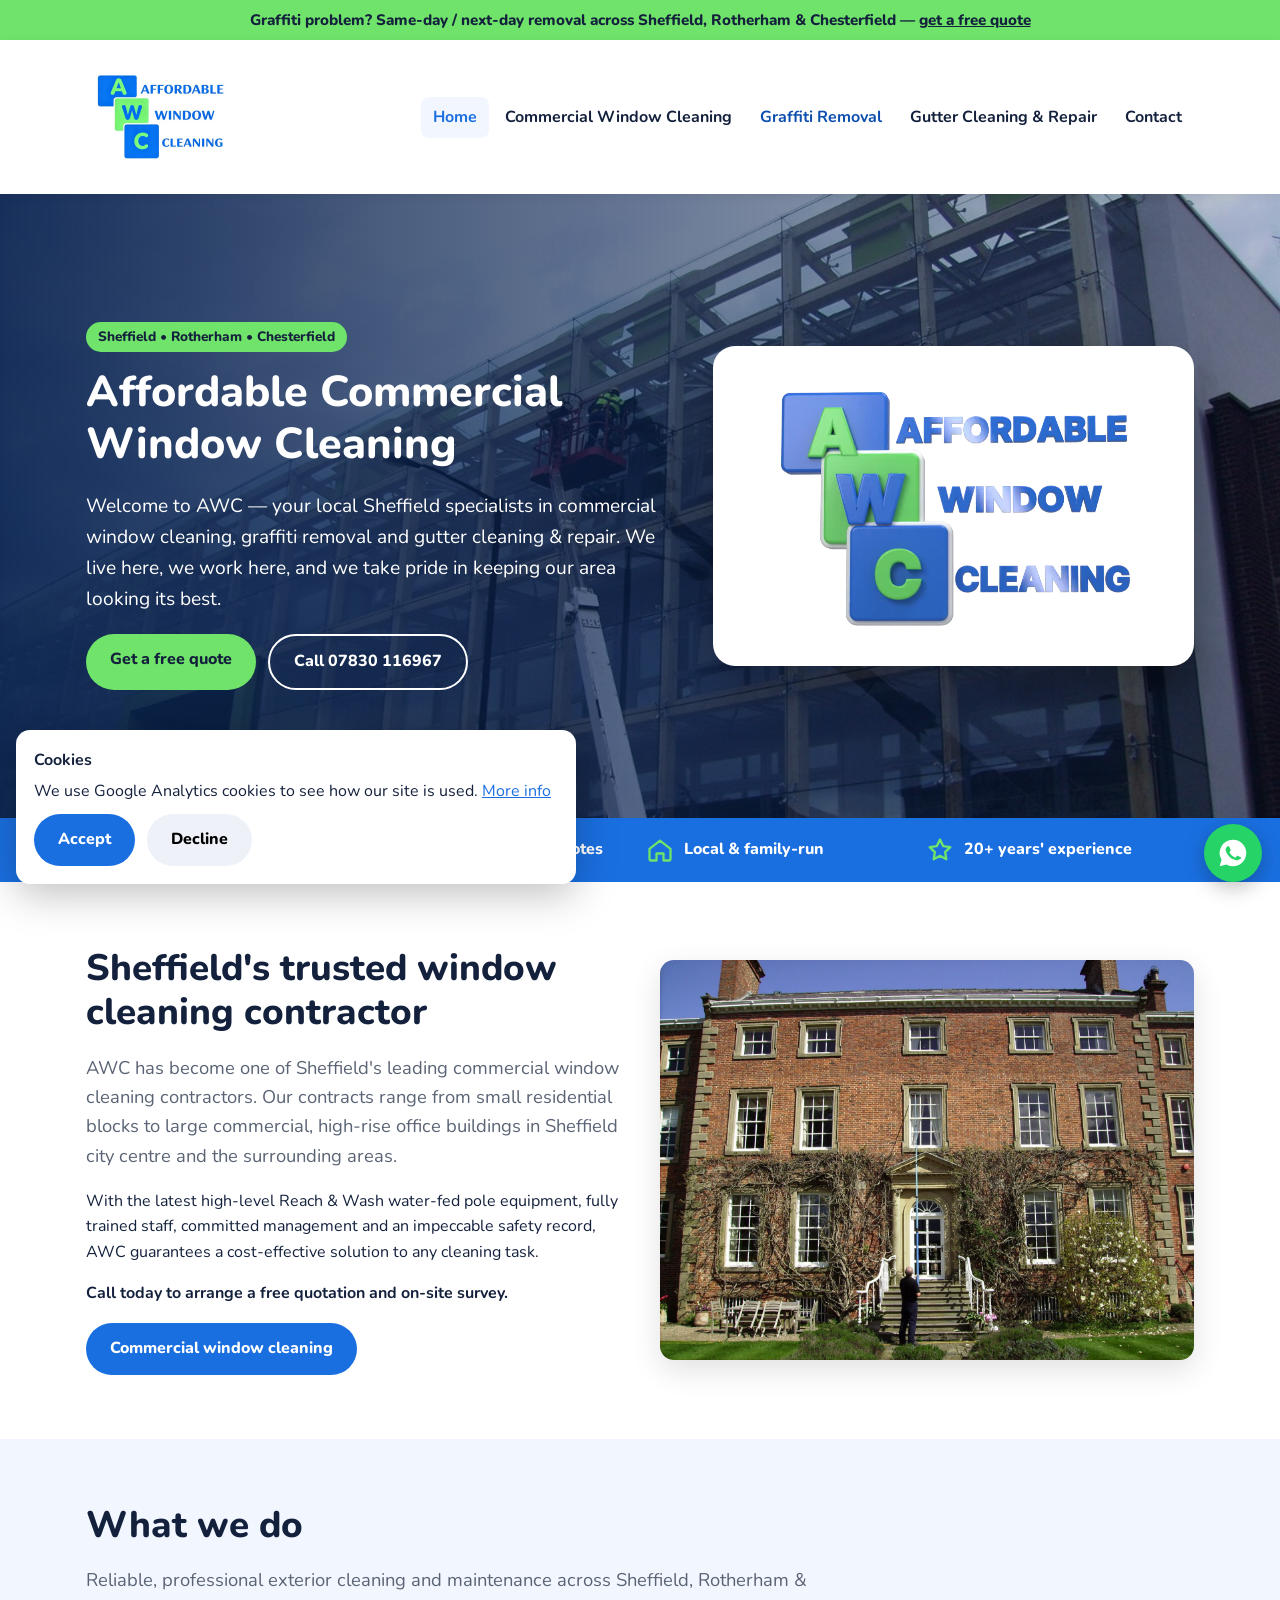
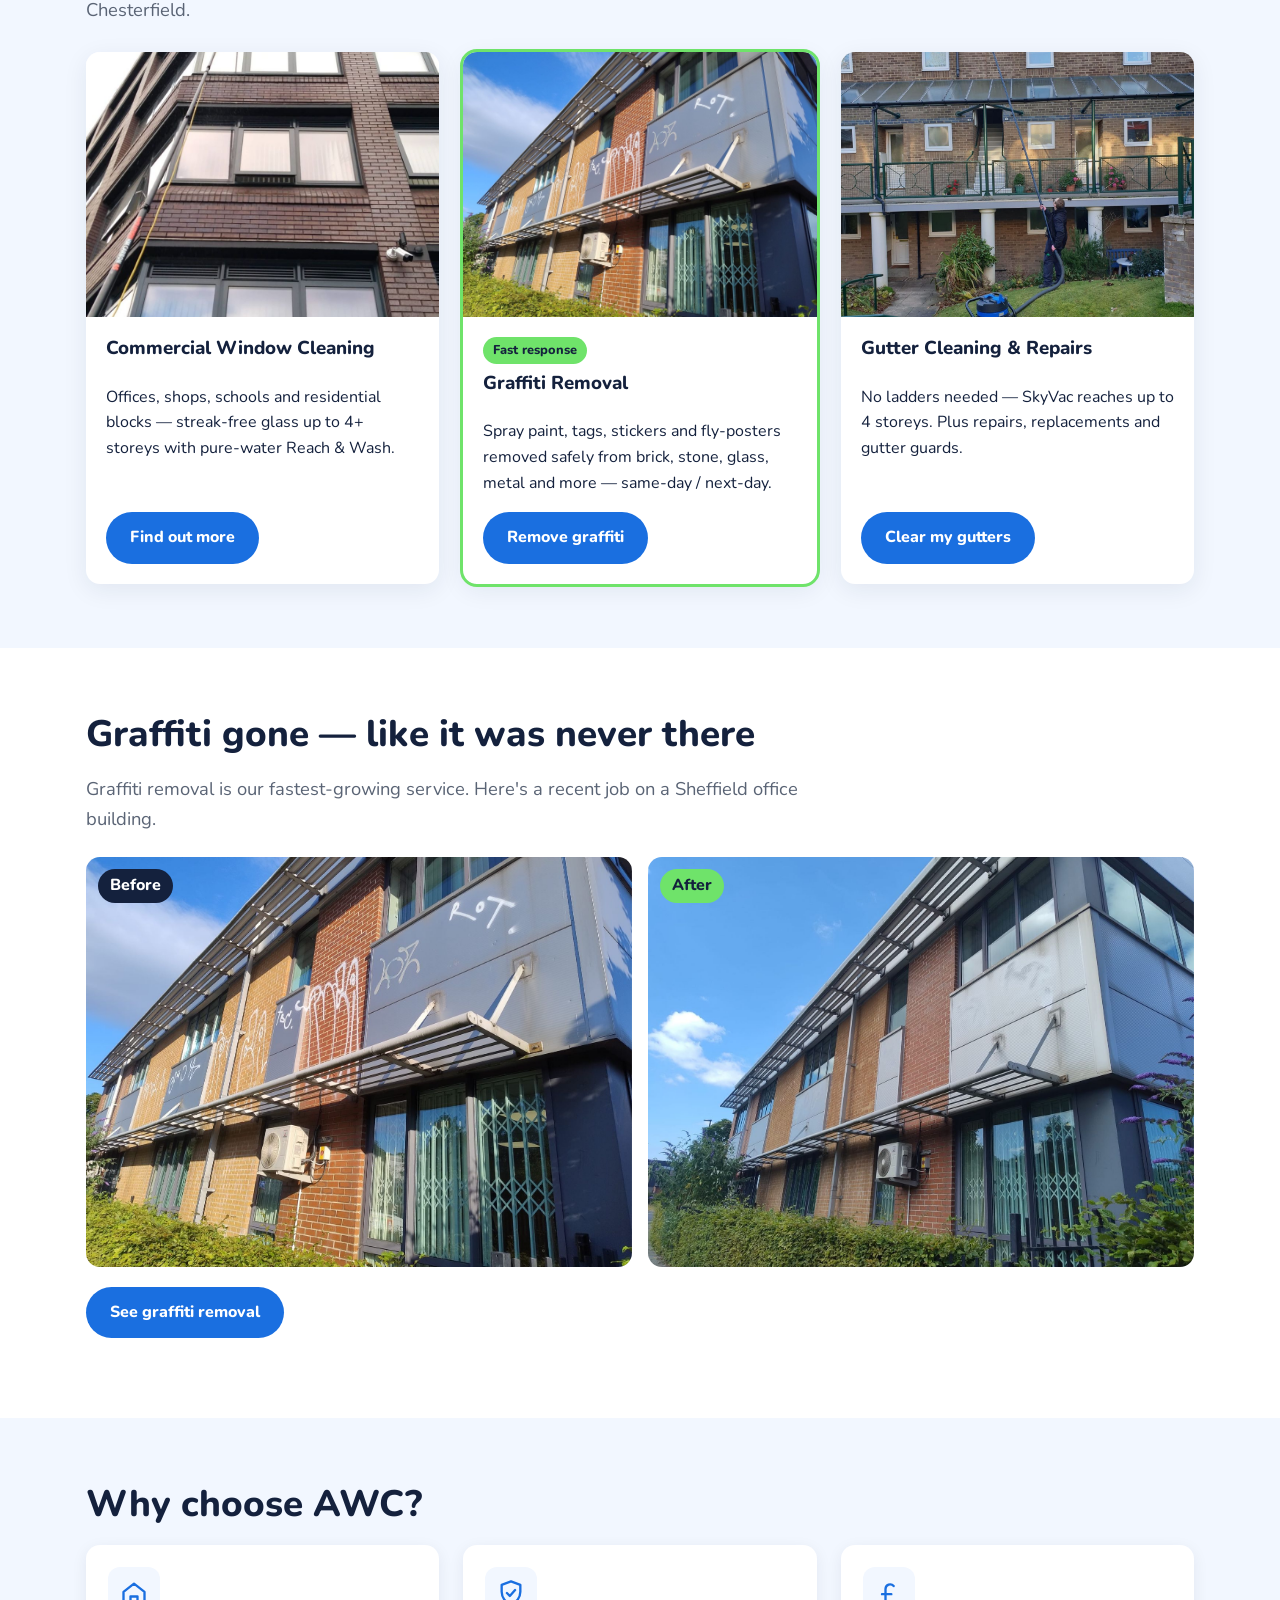
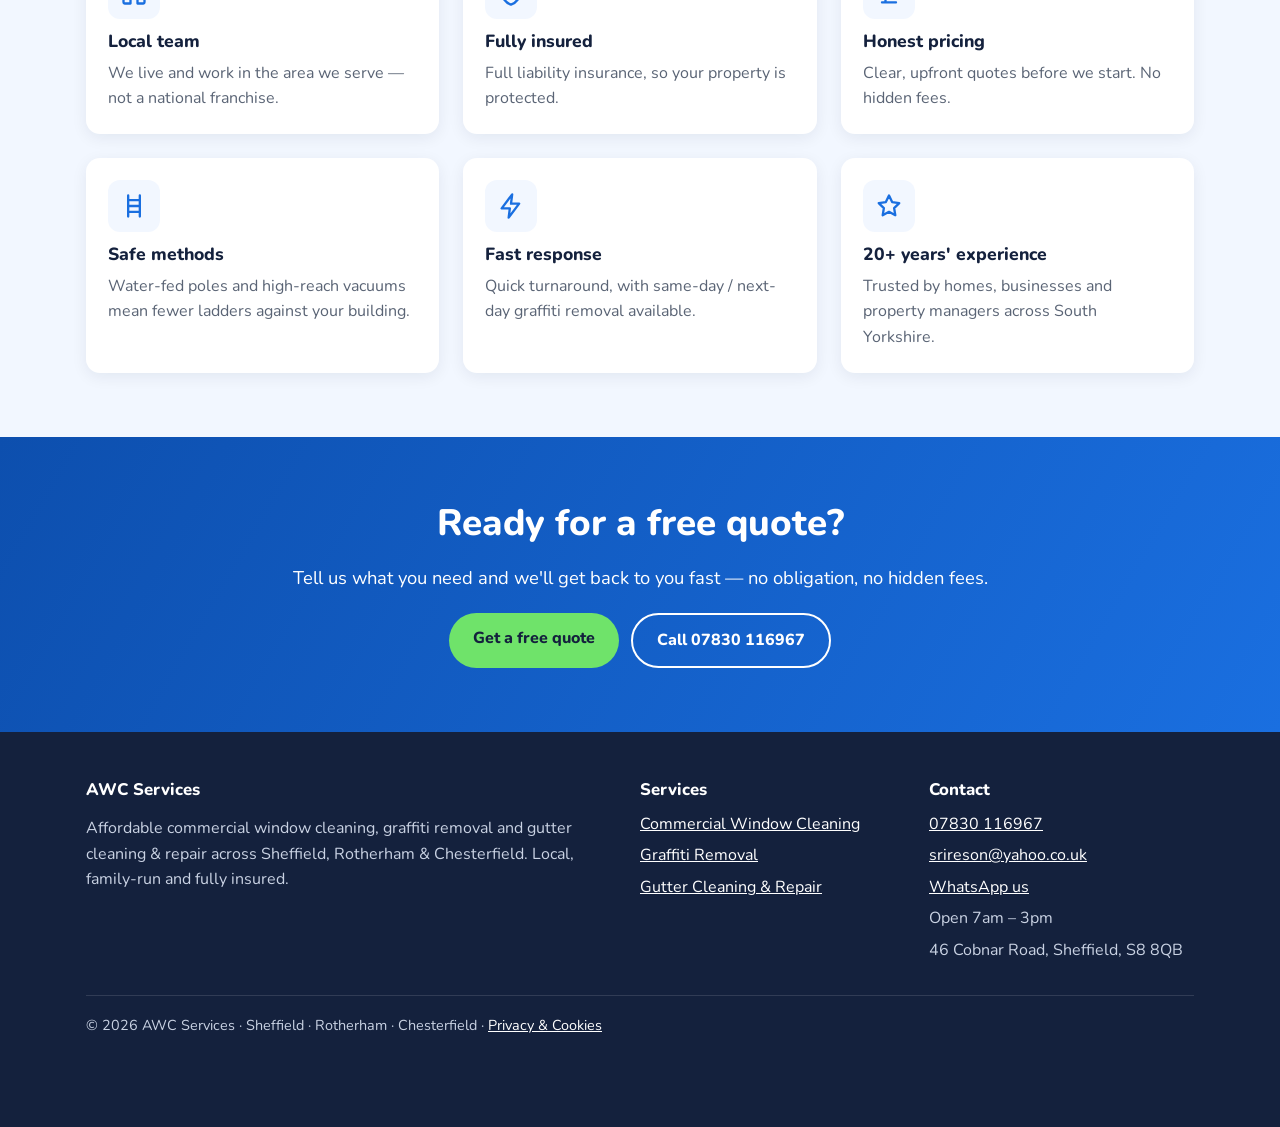
<file: index.html>
<!doctype html>
<html lang="en-GB">
<head>
<meta charset="utf-8">
<meta name="viewport" content="width=device-width,initial-scale=1">
<title>Affordable Window Cleaning Sheffield | AWC Services – Commercial, Graffiti & Gutters</title>
<meta name="description" content="AWC Services – affordable window cleaning in Sheffield, Rotherham & Chesterfield. Commercial window cleaning, graffiti removal and gutter cleaning & repair. Fully insured, free quotes.">
<link rel="canonical" href="https://www.a-w-c.co.uk/">
<meta property="og:title" content="Affordable Window Cleaning Sheffield | AWC Services – Commercial, Graffiti & Gutters"><meta property="og:description" content="AWC Services – affordable window cleaning in Sheffield, Rotherham & Chesterfield. Commercial window cleaning, graffiti removal and gutter cleaning & repair. Fully insured, free quotes."><meta property="og:image" content="https://www.a-w-c.co.uk/images/logo.jpg">
<link rel="icon" href="images/logo.jpg">
<link rel="preconnect" href="https://fonts.googleapis.com"><link rel="preconnect" href="https://fonts.gstatic.com" crossorigin>
<link href="https://fonts.googleapis.com/css2?family=Nunito:wght@400;700;800&display=swap" rel="stylesheet">
<link rel="stylesheet" href="css/style.css">
<script type="application/ld+json">{"@context":"https://schema.org","@type":"LocalBusiness","name":"AWC Services","alternateName":"Affordable Window Cleaning","image":"https://www.a-w-c.co.uk/images/logo.jpg","telephone":"+447830116967","url":"https://www.a-w-c.co.uk","areaServed":["Sheffield","Rotherham","Chesterfield"],"address":{"@type":"PostalAddress","streetAddress":"46 Cobnar Road","addressLocality":"Sheffield","postalCode":"S8 8QB","addressCountry":"GB"},"openingHours":"07:00-15:00"}</script>
<script defer src="js/parallax.js"></script>
<script defer src="js/logo3d.js"></script>
</head>
<body>
<div class="promo">Graffiti problem? Same-day / next-day removal across Sheffield, Rotherham &amp; Chesterfield — <a href="graffiti-removal.html">get a free quote</a></div>
<header><nav class="nav" aria-label="Main">
<a class="logo" href="index.html"><img src="images/logo.jpg" alt="AWC – Affordable Window Cleaning" width="150" height="150"></a>
<button class="burger" aria-label="Menu" aria-expanded="false" onclick="var m=document.getElementById('menu');m.classList.toggle('open');this.setAttribute('aria-expanded',m.classList.contains('open'))">&#9776;</button>
<ul class="menu" id="menu"><li><a href="index.html" class=active>Home</a></li><li><a href="commercial-window-cleaning.html">Commercial Window Cleaning</a></li><li><a href="graffiti-removal.html" class=hot>Graffiti Removal</a></li><li><a href="gutter-cleaning.html">Gutter Cleaning & Repair</a></li><li><a href="contact.html">Contact</a></li></ul>
</nav></header>
<main>
<section class="hero"><div class="hero-bg" data-parallax><img src="images/commercial-glass-cherrypicker.jpg" alt="" fetchpriority="high"></div><div class="wrap">
<div class="hero-grid"><div>
<span class="tag">Sheffield • Rotherham • Chesterfield</span>
<h1>Affordable Commercial<br>Window Cleaning</h1>
<p>Welcome to AWC — your local Sheffield specialists in commercial window cleaning, graffiti removal and gutter cleaning &amp; repair. We live here, we work here, and we take pride in keeping our area looking its best.</p>
<div class="ctas"><a class="btn btn-green" href="contact.html">Get a free quote</a><a class="btn btn-line" href="tel:+447830116967">Call 07830 116967</a></div>
</div>
<div class="logo3d" id="logo3d"><img src="media/awc-logo-3d.png" alt="AWC – Affordable Window Cleaning" width="1500" height="1000" fetchpriority="high"><video id="l3-intro" muted playsinline preload="auto" aria-hidden="true"><source src="media/awc-logo-intro.webm" type="video/webm"></video><video id="l3-loop" muted playsinline loop preload="auto" aria-hidden="true"><source src="media/awc-logo-loop.webm" type="video/webm"></video></div>
</div></div></section>
<div class="badges"><ul>
<li><svg viewBox="0 0 24 24" fill="none" stroke="currentColor" stroke-width="2" stroke-linecap="round" stroke-linejoin="round" aria-hidden="true"><path d="M12 2l8 3v6c0 5-3.5 9.5-8 11-4.5-1.5-8-6-8-11V5z"/><path d="M8.5 12l2.5 2.5 4.5-5"/></svg>Fully insured</li><li><svg viewBox="0 0 24 24" fill="none" stroke="currentColor" stroke-width="2" stroke-linecap="round" stroke-linejoin="round" aria-hidden="true"><path d="M4 4h16v12H8l-4 4z"/><path d="M8 9h8M8 12h5"/></svg>Free, no-obligation quotes</li><li><svg viewBox="0 0 24 24" fill="none" stroke="currentColor" stroke-width="2" stroke-linecap="round" stroke-linejoin="round" aria-hidden="true"><path d="M3 11l9-7 9 7v9a1 1 0 0 1-1 1h-5v-6H9v6H4a1 1 0 0 1-1-1z"/></svg>Local &amp; family-run</li><li><svg viewBox="0 0 24 24" fill="none" stroke="currentColor" stroke-width="2" stroke-linecap="round" stroke-linejoin="round" aria-hidden="true"><path d="M12 3l2.7 5.6 6.1.9-4.4 4.3 1 6.1L12 17l-5.4 2.9 1-6.1L3.2 9.5l6.1-.9z"/></svg>20+ years' experience</li>
</ul></div>
<section><div class="wrap split">
<div><h2>Sheffield's trusted window cleaning contractor</h2>
<p class="lead">AWC has become one of Sheffield's leading commercial window cleaning contractors. Our contracts range from small residential blocks to large commercial, high-rise office buildings in Sheffield city centre and the surrounding areas.</p>
<p>With the latest high-level Reach &amp; Wash water-fed pole equipment, fully trained staff, committed management and an impeccable safety record, AWC guarantees a cost-effective solution to any cleaning task.</p>
<p><strong>Call today to arrange a free quotation and on-site survey.</strong></p>
<a class="btn btn-blue" href="commercial-window-cleaning.html">Commercial window cleaning</a></div>
<img src="images/period-house-pole.jpg" alt="AWC cleaning windows of a period brick house with a water-fed pole" loading="lazy">
</div></section>
<section class="soft"><div class="wrap">
<h2>What we do</h2><p class="lead">Reliable, professional exterior cleaning and maintenance across Sheffield, Rotherham &amp; Chesterfield.</p>
<div class="grid g3" style="margin-top:28px">
<div class="card"><img src="images/office-block-pole.jpg" alt="Water-fed pole cleaning office block windows" loading="lazy"><div class="body"><h3>Commercial Window Cleaning</h3><p>Offices, shops, schools and residential blocks — streak-free glass up to 4+ storeys with pure-water Reach &amp; Wash.</p><a class="btn btn-blue" href="commercial-window-cleaning.html">Find out more</a></div></div>
<div class="card feature"><img src="images/graffiti-office-before.jpg" alt="Graffiti tags on an office building before removal" loading="lazy"><div class="body"><span class="ribbon">Fast response</span><h3>Graffiti Removal</h3><p>Spray paint, tags, stickers and fly-posters removed safely from brick, stone, glass, metal and more — same-day / next-day.</p><a class="btn btn-blue" href="graffiti-removal.html">Remove graffiti</a></div></div>
<div class="card"><img src="images/gutter-vac.jpg" alt="SkyVac high-reach gutter vacuum in use" loading="lazy"><div class="body"><h3>Gutter Cleaning &amp; Repairs</h3><p>No ladders needed — SkyVac reaches up to 4 storeys. Plus repairs, replacements and gutter guards.</p><a class="btn btn-blue" href="gutter-cleaning.html">Clear my gutters</a></div></div>
</div></div></section>
<section><div class="wrap">
<h2>Graffiti gone — like it was never there</h2><p class="lead">Graffiti removal is our fastest-growing service. Here's a recent job on a Sheffield office building.</p>
<div class="ba" style="margin-top:24px"><figure><div class="px" data-parallax data-speed="0.05"><img src="images/graffiti-office-before.jpg" alt="Office building covered in graffiti tags" loading="lazy"></div><figcaption>Before</figcaption></figure><figure><div class="px" data-parallax data-speed="0.05"><img src="images/graffiti-office-after.jpg" alt="Same office building after AWC graffiti removal" loading="lazy"></div><figcaption>After</figcaption></figure></div>
<p style="margin-top:20px"><a class="btn btn-blue" href="graffiti-removal.html">See graffiti removal</a></p>
</div></section>
<section class="soft"><div class="wrap"><h2>Why choose AWC?</h2>
<div class="grid g3"><div class="tile"><div class="icon"><svg viewBox="0 0 24 24" fill="none" stroke="currentColor" stroke-width="2" stroke-linecap="round" stroke-linejoin="round" aria-hidden="true"><path d="M3 11l9-7 9 7v9a1 1 0 0 1-1 1h-5v-6H9v6H4a1 1 0 0 1-1-1z"/></svg></div><h3>Local team</h3><p style="margin:0;color:var(--muted)">We live and work in the area we serve — not a national franchise.</p></div><div class="tile"><div class="icon"><svg viewBox="0 0 24 24" fill="none" stroke="currentColor" stroke-width="2" stroke-linecap="round" stroke-linejoin="round" aria-hidden="true"><path d="M12 2l8 3v6c0 5-3.5 9.5-8 11-4.5-1.5-8-6-8-11V5z"/><path d="M8.5 12l2.5 2.5 4.5-5"/></svg></div><h3>Fully insured</h3><p style="margin:0;color:var(--muted)">Full liability insurance, so your property is protected.</p></div><div class="tile"><div class="icon"><svg viewBox="0 0 24 24" fill="none" stroke="currentColor" stroke-width="2" stroke-linecap="round" stroke-linejoin="round" aria-hidden="true"><path d="M16 6a4 4 0 0 0-7 2.5V20M6 13h8M6 20h12"/></svg></div><h3>Honest pricing</h3><p style="margin:0;color:var(--muted)">Clear, upfront quotes before we start. No hidden fees.</p></div><div class="tile"><div class="icon"><svg viewBox="0 0 24 24" fill="none" stroke="currentColor" stroke-width="2" stroke-linecap="round" stroke-linejoin="round" aria-hidden="true"><path d="M7 3v18M17 3v18M7 7h10M7 12h10M7 17h10"/></svg></div><h3>Safe methods</h3><p style="margin:0;color:var(--muted)">Water-fed poles and high-reach vacuums mean fewer ladders against your building.</p></div><div class="tile"><div class="icon"><svg viewBox="0 0 24 24" fill="none" stroke="currentColor" stroke-width="2" stroke-linecap="round" stroke-linejoin="round" aria-hidden="true"><path d="M13 2L4 14h7l-1 8 9-12h-7z"/></svg></div><h3>Fast response</h3><p style="margin:0;color:var(--muted)">Quick turnaround, with same-day / next-day graffiti removal available.</p></div><div class="tile"><div class="icon"><svg viewBox="0 0 24 24" fill="none" stroke="currentColor" stroke-width="2" stroke-linecap="round" stroke-linejoin="round" aria-hidden="true"><path d="M12 3l2.7 5.6 6.1.9-4.4 4.3 1 6.1L12 17l-5.4 2.9 1-6.1L3.2 9.5l6.1-.9z"/></svg></div><h3>20+ years' experience</h3><p style="margin:0;color:var(--muted)">Trusted by homes, businesses and property managers across South Yorkshire.</p></div></div>
</div></section>
<section class="band"><div class="wrap"><h2>Ready for a free quote?</h2><p>Tell us what you need and we'll get back to you fast — no obligation, no hidden fees.</p><div class="ctas" style="justify-content:center"><a class="btn btn-green" href="contact.html">Get a free quote</a><a class="btn btn-line" href="tel:+447830116967">Call 07830 116967</a></div></div></section>
</main>
<footer><div class="wrap">
<div class="grid">
<div><h3>AWC Services</h3><p>Affordable commercial window cleaning, graffiti removal and gutter cleaning &amp; repair across Sheffield, Rotherham &amp; Chesterfield. Local, family-run and fully insured.</p></div>
<div><h3>Services</h3><ul><li><a href="commercial-window-cleaning.html">Commercial Window Cleaning</a></li><li><a href="graffiti-removal.html">Graffiti Removal</a></li><li><a href="gutter-cleaning.html">Gutter Cleaning & Repair</a></li></ul></div>
<div><h3>Contact</h3><ul><li><a href="tel:+447830116967">07830 116967</a></li><li><a class="em" data-u="srireson" data-d="yahoo.co.uk" href="contact.html">srireson [at] yahoo.co.uk</a></li><li><a href="https://wa.me/447830116967">WhatsApp us</a></li><li>Open 7am – 3pm</li><li>46 Cobnar Road, Sheffield, S8 8QB</li></ul></div>
</div>
<div class="copy">&copy; <span id="yr">2026</span> AWC Services · Sheffield · Rotherham · Chesterfield · <a href="privacy.html">Privacy &amp; Cookies</a></div>
</div></footer>
<a class="wa-float" href="https://wa.me/447830116967" aria-label="WhatsApp AWC"><svg viewBox="0 0 24 24" fill="currentColor" aria-hidden="true"><path d="M12 2a10 10 0 0 0-8.6 15.1L2 22l5-1.3A10 10 0 1 0 12 2zm5.4 14.2c-.2.6-1.3 1.2-1.8 1.2-.5.1-1 .2-3.3-.7-2.8-1.1-4.6-4-4.7-4.2-.1-.2-1.1-1.5-1.1-2.9s.7-2 1-2.3c.2-.3.5-.3.7-.3h.5c.2 0 .4 0 .6.5l.9 2.1c.1.2.1.4 0 .5l-.3.5-.4.5c-.1.1-.3.3-.1.6.2.3.8 1.3 1.7 2.1 1.2 1 2.1 1.3 2.4 1.5.3.1.5.1.6-.1l.9-1c.2-.3.4-.2.6-.1l2 1c.3.1.5.2.5.3.1.2.1.7-.1 1.3z"/></svg></a>
<div class="mobile-bar"><a href="tel:+447830116967">&#9742; Call</a><a href="https://wa.me/447830116967">WhatsApp</a></div>
<div class="cookie" id="cookie"><strong>Cookies</strong><p style="margin:.3em 0">We use Google Analytics cookies to see how our site is used. <a href="privacy.html">More info</a></p><div class="ctas"><button class="btn btn-blue" onclick="ck('y')">Accept</button><button class="btn" style="background:#eef2f8" onclick="ck('n')">Decline</button></div></div>
<script>
document.getElementById('yr').textContent=new Date().getFullYear();
document.querySelectorAll('a.em').forEach(function(a){var e=a.dataset.u+'@'+a.dataset.d;a.href='mailto:'+e;a.textContent=e;});
function ga(){var s=document.createElement('script');s.async=1;s.src='https://www.googletagmanager.com/gtag/js?id=G-XXXXXXXXXX';document.head.appendChild(s);window.dataLayer=window.dataLayer||[];window.gtag=function(){dataLayer.push(arguments)};gtag('js',new Date());gtag('config','G-XXXXXXXXXX');}
function ck(v){try{localStorage.setItem('awc-ck',v)}catch(e){}document.getElementById('cookie').style.display='none';if(v=='y')ga();}
(function(){var v=null;try{v=localStorage.getItem('awc-ck')}catch(e){}if(v=='y')ga();else if(!v)document.getElementById('cookie').style.display='block';})();
</script>
</body>
</html>
</file>
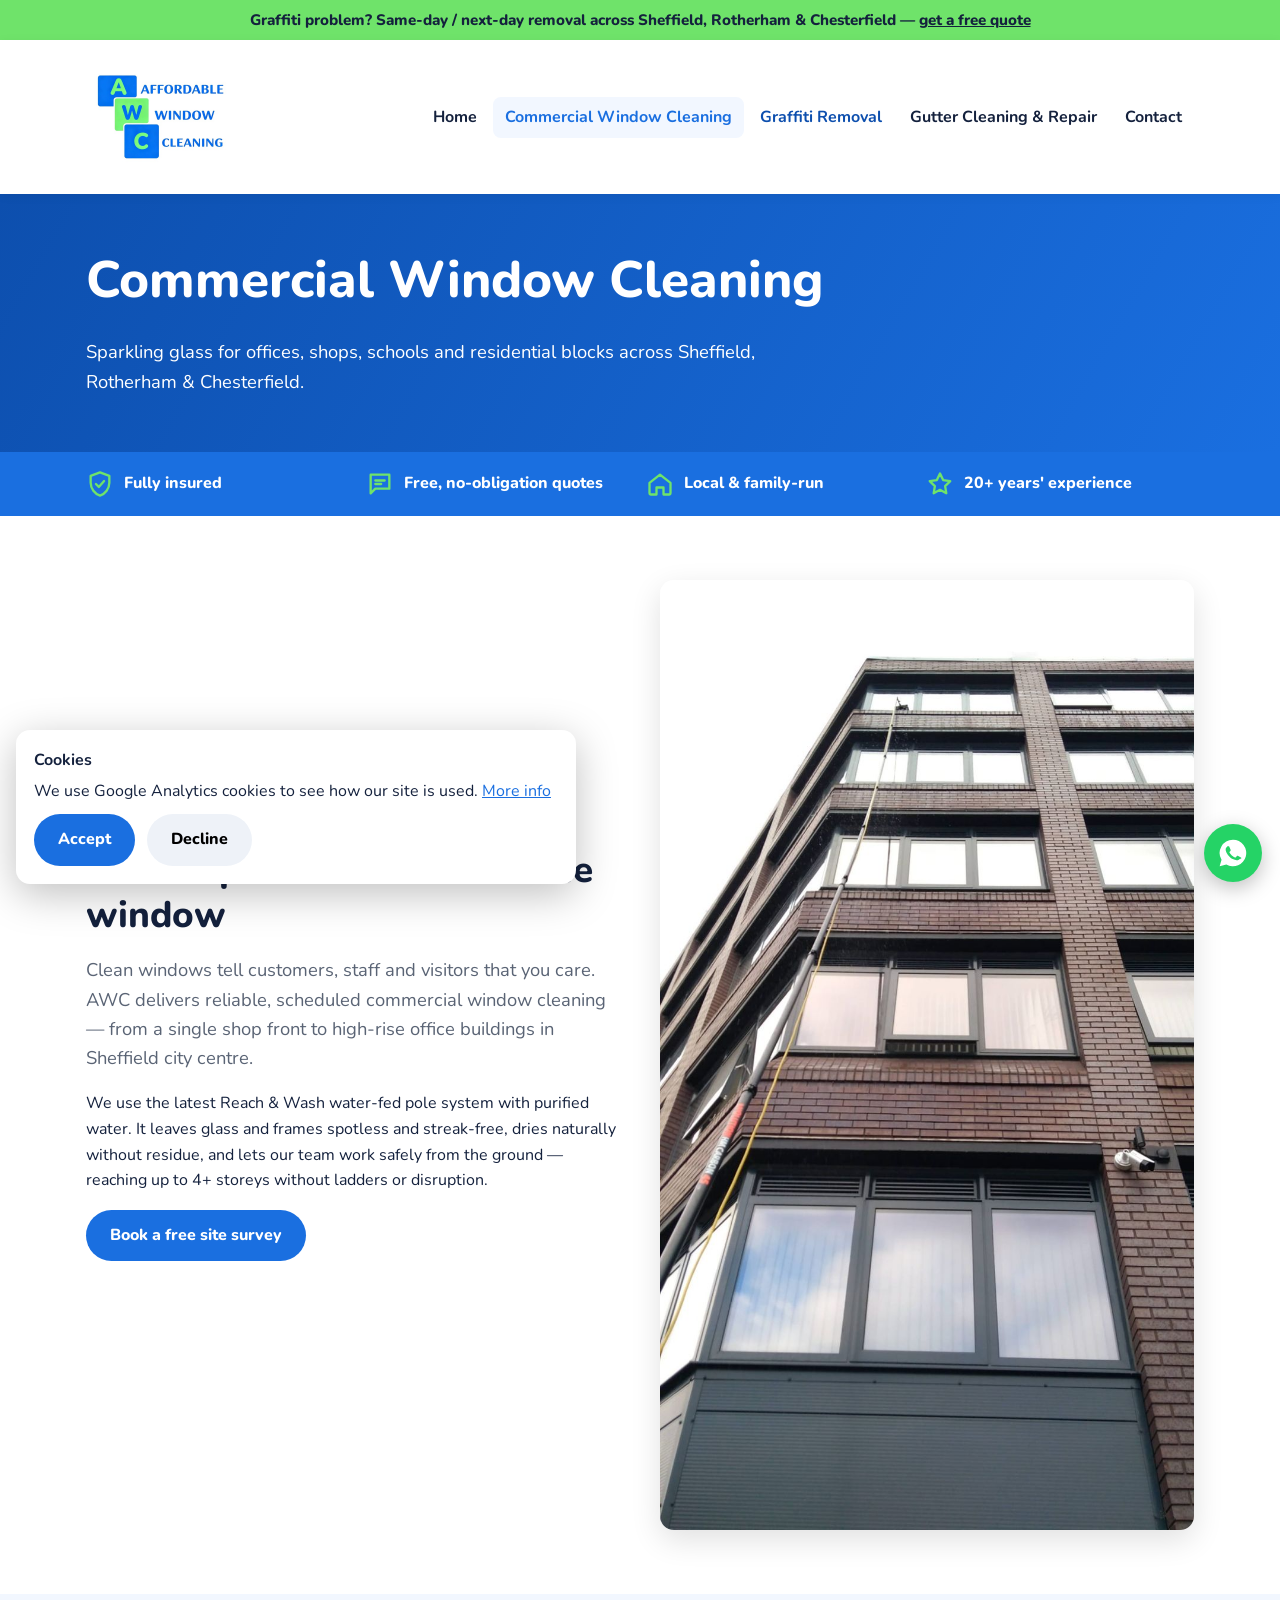
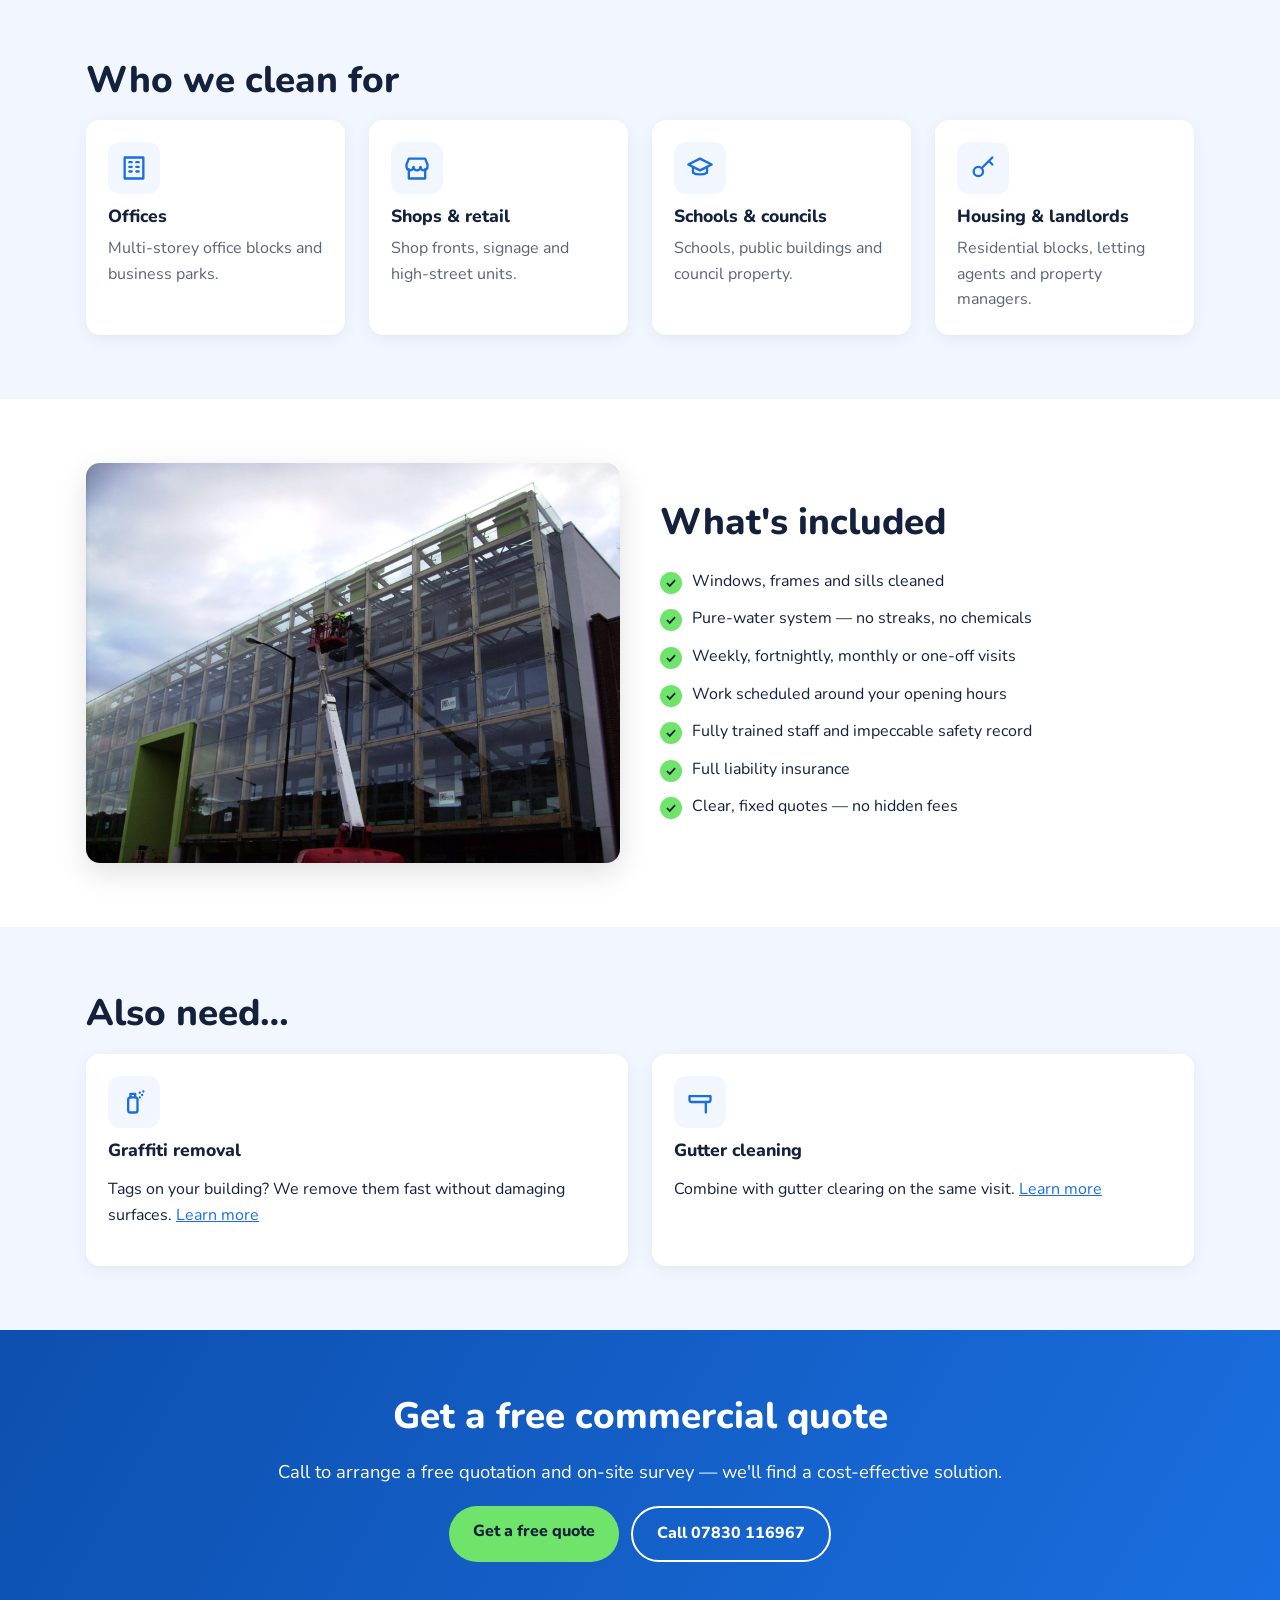
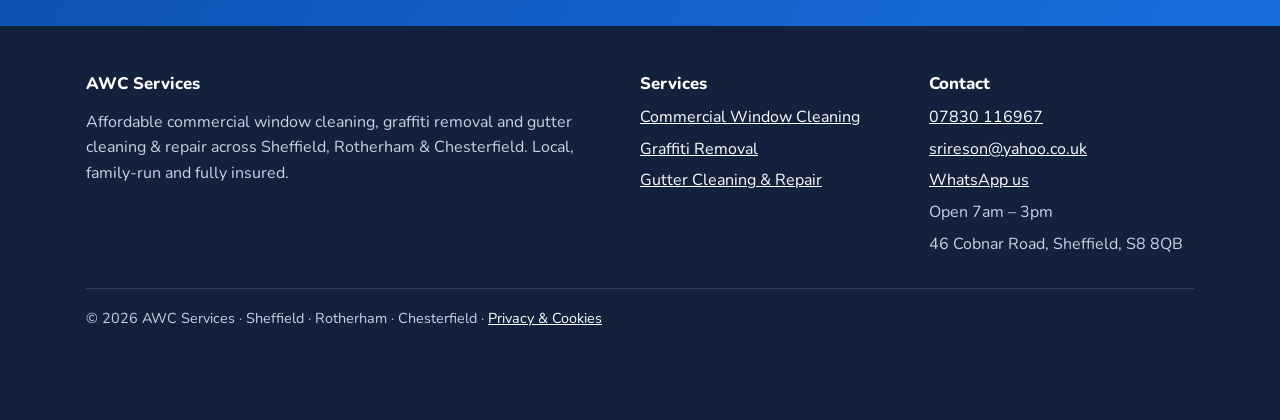
<file: commercial-window-cleaning.html>
<!doctype html>
<html lang="en-GB">
<head>
<meta charset="utf-8">
<meta name="viewport" content="width=device-width,initial-scale=1">
<title>Commercial Window Cleaning Sheffield, Rotherham & Chesterfield | AWC Services</title>
<meta name="description" content="Professional commercial window cleaning in Sheffield, Rotherham & Chesterfield. Offices, shops, schools and residential blocks. Water-fed pole Reach & Wash. Free quotes.">
<link rel="canonical" href="https://www.a-w-c.co.uk/commercial-window-cleaning.html">
<meta property="og:title" content="Commercial Window Cleaning Sheffield, Rotherham & Chesterfield | AWC Services"><meta property="og:description" content="Professional commercial window cleaning in Sheffield, Rotherham & Chesterfield. Offices, shops, schools and residential blocks. Water-fed pole Reach & Wash. Free quotes."><meta property="og:image" content="https://www.a-w-c.co.uk/images/logo.jpg">
<link rel="icon" href="images/logo.jpg">
<link rel="preconnect" href="https://fonts.googleapis.com"><link rel="preconnect" href="https://fonts.gstatic.com" crossorigin>
<link href="https://fonts.googleapis.com/css2?family=Nunito:wght@400;700;800&display=swap" rel="stylesheet">
<link rel="stylesheet" href="css/style.css">
<script type="application/ld+json">{"@context":"https://schema.org","@type":"LocalBusiness","name":"AWC Services","alternateName":"Affordable Window Cleaning","image":"https://www.a-w-c.co.uk/images/logo.jpg","telephone":"+447830116967","url":"https://www.a-w-c.co.uk","areaServed":["Sheffield","Rotherham","Chesterfield"],"address":{"@type":"PostalAddress","streetAddress":"46 Cobnar Road","addressLocality":"Sheffield","postalCode":"S8 8QB","addressCountry":"GB"},"openingHours":"07:00-15:00"}</script>
<script defer src="js/parallax.js"></script>

</head>
<body>
<div class="promo">Graffiti problem? Same-day / next-day removal across Sheffield, Rotherham &amp; Chesterfield — <a href="graffiti-removal.html">get a free quote</a></div>
<header><nav class="nav" aria-label="Main">
<a class="logo" href="index.html"><img src="images/logo.jpg" alt="AWC – Affordable Window Cleaning" width="150" height="150"></a>
<button class="burger" aria-label="Menu" aria-expanded="false" onclick="var m=document.getElementById('menu');m.classList.toggle('open');this.setAttribute('aria-expanded',m.classList.contains('open'))">&#9776;</button>
<ul class="menu" id="menu"><li><a href="index.html">Home</a></li><li><a href="commercial-window-cleaning.html" class=active>Commercial Window Cleaning</a></li><li><a href="graffiti-removal.html" class=hot>Graffiti Removal</a></li><li><a href="gutter-cleaning.html">Gutter Cleaning & Repair</a></li><li><a href="contact.html">Contact</a></li></ul>
</nav></header>
<main>
<div class="page-head"><div class="wrap"><h1>Commercial Window Cleaning</h1><p>Sparkling glass for offices, shops, schools and residential blocks across Sheffield, Rotherham &amp; Chesterfield.</p></div></div>
<div class="badges"><ul>
<li><svg viewBox="0 0 24 24" fill="none" stroke="currentColor" stroke-width="2" stroke-linecap="round" stroke-linejoin="round" aria-hidden="true"><path d="M12 2l8 3v6c0 5-3.5 9.5-8 11-4.5-1.5-8-6-8-11V5z"/><path d="M8.5 12l2.5 2.5 4.5-5"/></svg>Fully insured</li><li><svg viewBox="0 0 24 24" fill="none" stroke="currentColor" stroke-width="2" stroke-linecap="round" stroke-linejoin="round" aria-hidden="true"><path d="M4 4h16v12H8l-4 4z"/><path d="M8 9h8M8 12h5"/></svg>Free, no-obligation quotes</li><li><svg viewBox="0 0 24 24" fill="none" stroke="currentColor" stroke-width="2" stroke-linecap="round" stroke-linejoin="round" aria-hidden="true"><path d="M3 11l9-7 9 7v9a1 1 0 0 1-1 1h-5v-6H9v6H4a1 1 0 0 1-1-1z"/></svg>Local &amp; family-run</li><li><svg viewBox="0 0 24 24" fill="none" stroke="currentColor" stroke-width="2" stroke-linecap="round" stroke-linejoin="round" aria-hidden="true"><path d="M12 3l2.7 5.6 6.1.9-4.4 4.3 1 6.1L12 17l-5.4 2.9 1-6.1L3.2 9.5l6.1-.9z"/></svg>20+ years' experience</li>
</ul></div>
<section><div class="wrap split">
<div><h2>First impressions start at the window</h2>
<p class="lead">Clean windows tell customers, staff and visitors that you care. AWC delivers reliable, scheduled commercial window cleaning — from a single shop front to high-rise office buildings in Sheffield city centre.</p>
<p>We use the latest Reach &amp; Wash water-fed pole system with purified water. It leaves glass and frames spotless and streak-free, dries naturally without residue, and lets our team work safely from the ground — reaching up to 4+ storeys without ladders or disruption.</p>
<a class="btn btn-blue" href="contact.html">Book a free site survey</a></div>
<img src="images/office-block-pole.jpg" alt="Water-fed pole cleaning upper floor office windows" loading="lazy">
</div></section>
<section class="soft"><div class="wrap"><h2>Who we clean for</h2>
<div class="grid g4"><div class="tile"><div class="icon"><svg viewBox="0 0 24 24" fill="none" stroke="currentColor" stroke-width="2" stroke-linecap="round" stroke-linejoin="round" aria-hidden="true"><rect x="4" y="3" width="16" height="18"/><path d="M8 7h2M14 7h2M8 11h2M14 11h2M8 15h2M14 15h2"/></svg></div><h3>Offices</h3><p style="margin:0;color:var(--muted)">Multi-storey office blocks and business parks.</p></div><div class="tile"><div class="icon"><svg viewBox="0 0 24 24" fill="none" stroke="currentColor" stroke-width="2" stroke-linecap="round" stroke-linejoin="round" aria-hidden="true"><path d="M3 9l2-5h14l2 5v2a3 3 0 0 1-6 0 3 3 0 0 1-6 0 3 3 0 0 1-6 0zM5 13v8h14v-8"/></svg></div><h3>Shops &amp; retail</h3><p style="margin:0;color:var(--muted)">Shop fronts, signage and high-street units.</p></div><div class="tile"><div class="icon"><svg viewBox="0 0 24 24" fill="none" stroke="currentColor" stroke-width="2" stroke-linecap="round" stroke-linejoin="round" aria-hidden="true"><path d="M2 9l10-5 10 5-10 5z"/><path d="M6 11v5c3 2 9 2 12 0v-5"/></svg></div><h3>Schools &amp; councils</h3><p style="margin:0;color:var(--muted)">Schools, public buildings and council property.</p></div><div class="tile"><div class="icon"><svg viewBox="0 0 24 24" fill="none" stroke="currentColor" stroke-width="2" stroke-linecap="round" stroke-linejoin="round" aria-hidden="true"><circle cx="8" cy="15" r="4"/><path d="M11 12l9-9M17 6l3 3"/></svg></div><h3>Housing &amp; landlords</h3><p style="margin:0;color:var(--muted)">Residential blocks, letting agents and property managers.</p></div></div>
</div></section>
<section><div class="wrap split">
<img src="images/commercial-glass-cherrypicker.jpg" alt="AWC cleaning a large glass building facade" loading="lazy">
<div><h2>What's included</h2>
<ul class="ticks"><li>Windows, frames and sills cleaned</li><li>Pure-water system — no streaks, no chemicals</li><li>Weekly, fortnightly, monthly or one-off visits</li><li>Work scheduled around your opening hours</li><li>Fully trained staff and impeccable safety record</li><li>Full liability insurance</li><li>Clear, fixed quotes — no hidden fees</li></ul>

</div></div></section>
<section class="soft"><div class="wrap"><h2>Also need&hellip;</h2>
<div class="grid g2"><div class="tile"><div class="icon"><svg viewBox="0 0 24 24" fill="none" stroke="currentColor" stroke-width="2" stroke-linecap="round" stroke-linejoin="round" aria-hidden="true"><rect x="7" y="8" width="8" height="13" rx="2"/><path d="M9 8V5h4v3M17 4h.01M19 6h.01M17 8h.01M20 3h.01"/></svg></div><h3>Graffiti removal</h3><p>Tags on your building? We remove them fast without damaging surfaces. <a href="graffiti-removal.html">Learn more</a></p></div>
<div class="tile"><div class="icon"><svg viewBox="0 0 24 24" fill="none" stroke="currentColor" stroke-width="2" stroke-linecap="round" stroke-linejoin="round" aria-hidden="true"><path d="M3 7h18v3a2 2 0 0 1-2 2H5a2 2 0 0 1-2-2z"/><path d="M17 12v9"/></svg></div><h3>Gutter cleaning</h3><p>Combine with gutter clearing on the same visit. <a href="gutter-cleaning.html">Learn more</a></p></div></div>
</div></section>
<section class="band"><div class="wrap"><h2>Get a free commercial quote</h2><p>Call to arrange a free quotation and on-site survey — we'll find a cost-effective solution.</p><div class="ctas" style="justify-content:center"><a class="btn btn-green" href="contact.html">Get a free quote</a><a class="btn btn-line" href="tel:+447830116967">Call 07830 116967</a></div></div></section>
</main>
<footer><div class="wrap">
<div class="grid">
<div><h3>AWC Services</h3><p>Affordable commercial window cleaning, graffiti removal and gutter cleaning &amp; repair across Sheffield, Rotherham &amp; Chesterfield. Local, family-run and fully insured.</p></div>
<div><h3>Services</h3><ul><li><a href="commercial-window-cleaning.html">Commercial Window Cleaning</a></li><li><a href="graffiti-removal.html">Graffiti Removal</a></li><li><a href="gutter-cleaning.html">Gutter Cleaning & Repair</a></li></ul></div>
<div><h3>Contact</h3><ul><li><a href="tel:+447830116967">07830 116967</a></li><li><a class="em" data-u="srireson" data-d="yahoo.co.uk" href="contact.html">srireson [at] yahoo.co.uk</a></li><li><a href="https://wa.me/447830116967">WhatsApp us</a></li><li>Open 7am – 3pm</li><li>46 Cobnar Road, Sheffield, S8 8QB</li></ul></div>
</div>
<div class="copy">&copy; <span id="yr">2026</span> AWC Services · Sheffield · Rotherham · Chesterfield · <a href="privacy.html">Privacy &amp; Cookies</a></div>
</div></footer>
<a class="wa-float" href="https://wa.me/447830116967" aria-label="WhatsApp AWC"><svg viewBox="0 0 24 24" fill="currentColor" aria-hidden="true"><path d="M12 2a10 10 0 0 0-8.6 15.1L2 22l5-1.3A10 10 0 1 0 12 2zm5.4 14.2c-.2.6-1.3 1.2-1.8 1.2-.5.1-1 .2-3.3-.7-2.8-1.1-4.6-4-4.7-4.2-.1-.2-1.1-1.5-1.1-2.9s.7-2 1-2.3c.2-.3.5-.3.7-.3h.5c.2 0 .4 0 .6.5l.9 2.1c.1.2.1.4 0 .5l-.3.5-.4.5c-.1.1-.3.3-.1.6.2.3.8 1.3 1.7 2.1 1.2 1 2.1 1.3 2.4 1.5.3.1.5.1.6-.1l.9-1c.2-.3.4-.2.6-.1l2 1c.3.1.5.2.5.3.1.2.1.7-.1 1.3z"/></svg></a>
<div class="mobile-bar"><a href="tel:+447830116967">&#9742; Call</a><a href="https://wa.me/447830116967">WhatsApp</a></div>
<div class="cookie" id="cookie"><strong>Cookies</strong><p style="margin:.3em 0">We use Google Analytics cookies to see how our site is used. <a href="privacy.html">More info</a></p><div class="ctas"><button class="btn btn-blue" onclick="ck('y')">Accept</button><button class="btn" style="background:#eef2f8" onclick="ck('n')">Decline</button></div></div>
<script>
document.getElementById('yr').textContent=new Date().getFullYear();
document.querySelectorAll('a.em').forEach(function(a){var e=a.dataset.u+'@'+a.dataset.d;a.href='mailto:'+e;a.textContent=e;});
function ga(){var s=document.createElement('script');s.async=1;s.src='https://www.googletagmanager.com/gtag/js?id=G-XXXXXXXXXX';document.head.appendChild(s);window.dataLayer=window.dataLayer||[];window.gtag=function(){dataLayer.push(arguments)};gtag('js',new Date());gtag('config','G-XXXXXXXXXX');}
function ck(v){try{localStorage.setItem('awc-ck',v)}catch(e){}document.getElementById('cookie').style.display='none';if(v=='y')ga();}
(function(){var v=null;try{v=localStorage.getItem('awc-ck')}catch(e){}if(v=='y')ga();else if(!v)document.getElementById('cookie').style.display='block';})();
</script>
</body>
</html>
</file>
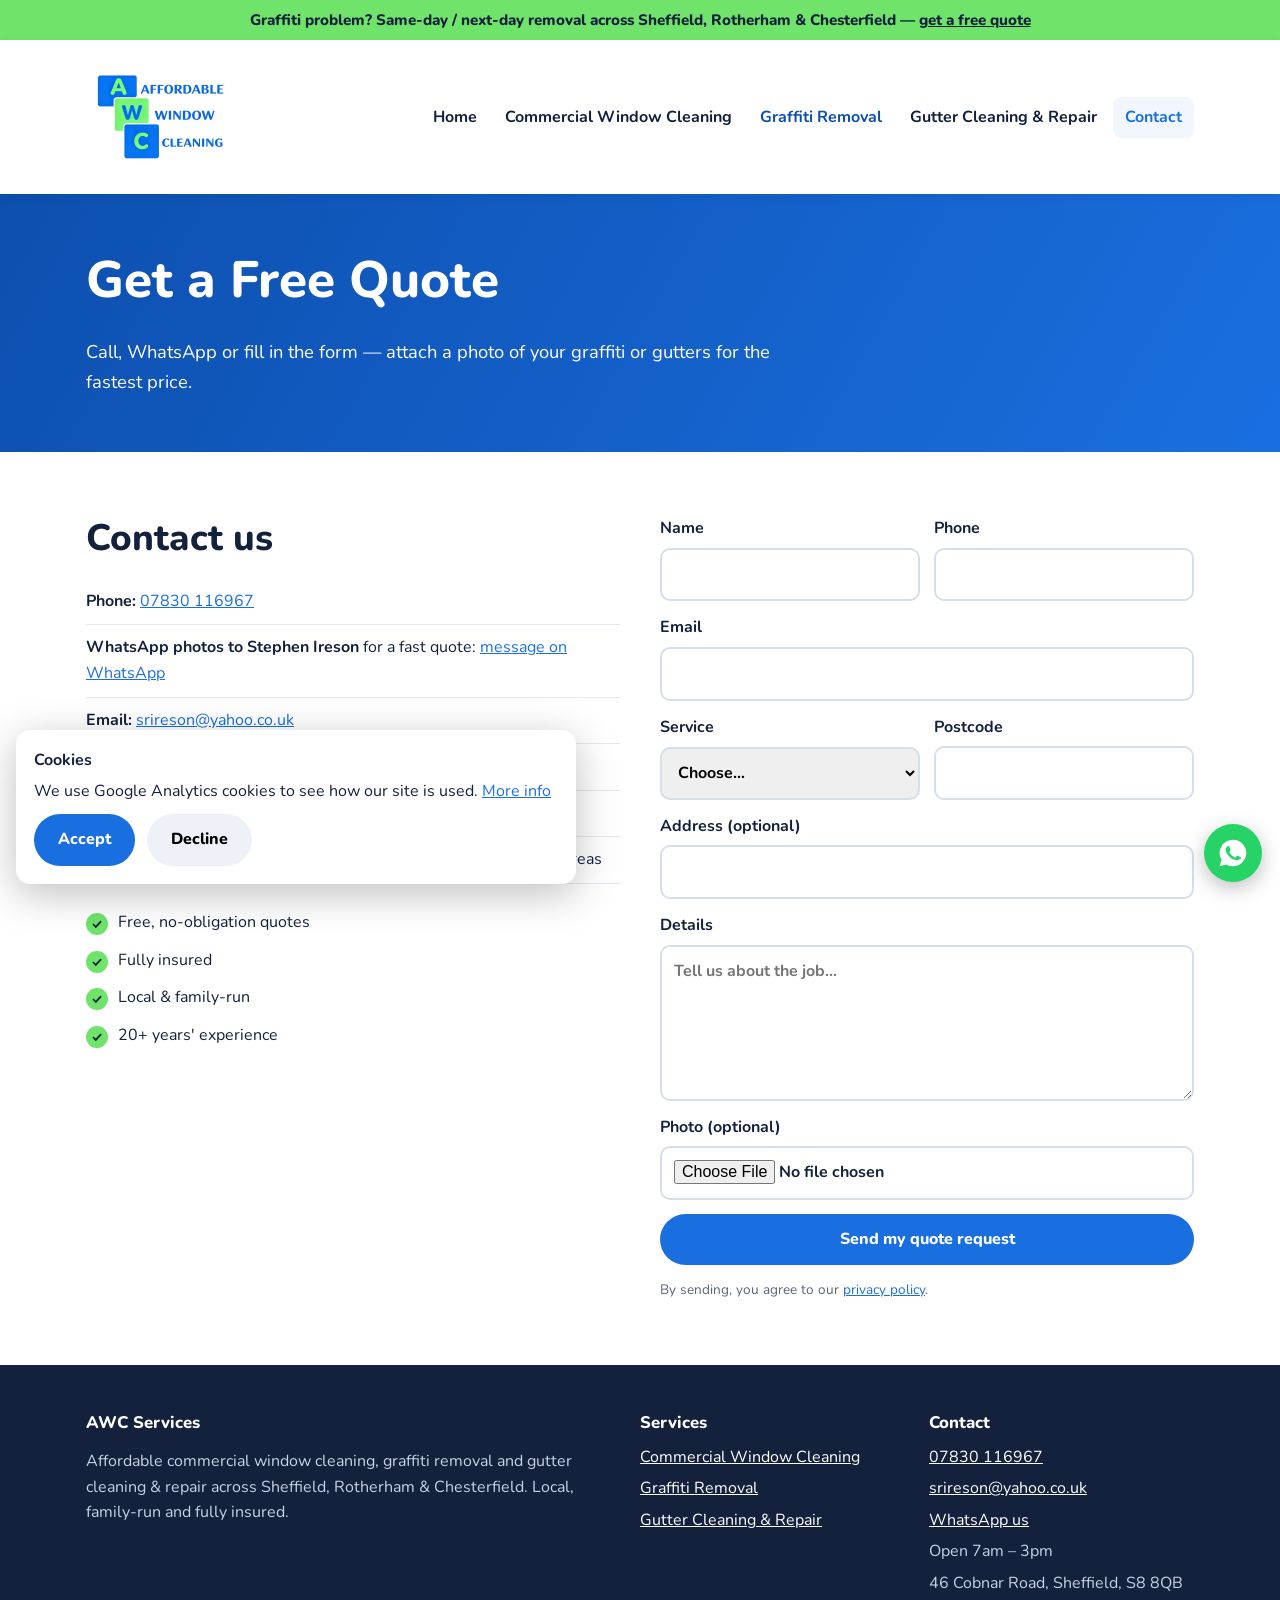
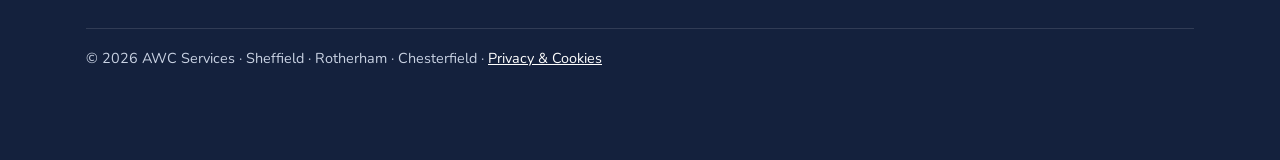
<file: contact.html>
<!doctype html>
<html lang="en-GB">
<head>
<meta charset="utf-8">
<meta name="viewport" content="width=device-width,initial-scale=1">
<title>Contact AWC Services | Free Quotes – Sheffield, Rotherham & Chesterfield</title>
<meta name="description" content="Contact AWC Services for a free quote on window cleaning, graffiti removal or gutter cleaning in Sheffield, Rotherham & Chesterfield. Call, WhatsApp or send photos.">
<link rel="canonical" href="https://www.a-w-c.co.uk/contact.html">
<meta property="og:title" content="Contact AWC Services | Free Quotes – Sheffield, Rotherham & Chesterfield"><meta property="og:description" content="Contact AWC Services for a free quote on window cleaning, graffiti removal or gutter cleaning in Sheffield, Rotherham & Chesterfield. Call, WhatsApp or send photos."><meta property="og:image" content="https://www.a-w-c.co.uk/images/logo.jpg">
<link rel="icon" href="images/logo.jpg">
<link rel="preconnect" href="https://fonts.googleapis.com"><link rel="preconnect" href="https://fonts.gstatic.com" crossorigin>
<link href="https://fonts.googleapis.com/css2?family=Nunito:wght@400;700;800&display=swap" rel="stylesheet">
<link rel="stylesheet" href="css/style.css">
<script type="application/ld+json">{"@context":"https://schema.org","@type":"LocalBusiness","name":"AWC Services","alternateName":"Affordable Window Cleaning","image":"https://www.a-w-c.co.uk/images/logo.jpg","telephone":"+447830116967","url":"https://www.a-w-c.co.uk","areaServed":["Sheffield","Rotherham","Chesterfield"],"address":{"@type":"PostalAddress","streetAddress":"46 Cobnar Road","addressLocality":"Sheffield","postalCode":"S8 8QB","addressCountry":"GB"},"openingHours":"07:00-15:00"}</script>
<script defer src="js/parallax.js"></script>

</head>
<body>
<div class="promo">Graffiti problem? Same-day / next-day removal across Sheffield, Rotherham &amp; Chesterfield — <a href="graffiti-removal.html">get a free quote</a></div>
<header><nav class="nav" aria-label="Main">
<a class="logo" href="index.html"><img src="images/logo.jpg" alt="AWC – Affordable Window Cleaning" width="150" height="150"></a>
<button class="burger" aria-label="Menu" aria-expanded="false" onclick="var m=document.getElementById('menu');m.classList.toggle('open');this.setAttribute('aria-expanded',m.classList.contains('open'))">&#9776;</button>
<ul class="menu" id="menu"><li><a href="index.html">Home</a></li><li><a href="commercial-window-cleaning.html">Commercial Window Cleaning</a></li><li><a href="graffiti-removal.html" class=hot>Graffiti Removal</a></li><li><a href="gutter-cleaning.html">Gutter Cleaning & Repair</a></li><li><a href="contact.html" class=active>Contact</a></li></ul>
</nav></header>
<main>
<div class="page-head"><div class="wrap"><h1>Get a Free Quote</h1><p>Call, WhatsApp or fill in the form — attach a photo of your graffiti or gutters for the fastest price.</p></div></div>
<section><div class="wrap split" style="align-items:start">
<div><h2>Contact us</h2>
<ul class="contact-list">
<li><strong>Phone:</strong> <a href="tel:+447830116967">07830 116967</a></li>
<li><strong>WhatsApp photos to Stephen Ireson</strong> for a fast quote: <a href="https://wa.me/447830116967">message on WhatsApp</a></li>
<li><strong>Email:</strong> <a class="em" data-u="srireson" data-d="yahoo.co.uk" href="contact.html">srireson [at] yahoo.co.uk</a></li>
<li><strong>Hours:</strong> Open 7am – 3pm</li>
<li><strong>Office:</strong> 46 Cobnar Road, Sheffield, S8 8QB</li>
<li><strong>Areas covered:</strong> Sheffield, Rotherham, Chesterfield &amp; surrounding areas</li>
</ul>
<ul class="ticks"><li>Free, no-obligation quotes</li><li>Fully insured</li><li>Local &amp; family-run</li><li>20+ years' experience</li></ul>
</div>
<form action="https://api.web3forms.com/submit" method="POST" enctype="multipart/form-data">
<input type="hidden" name="access_key" value="YOUR_WEB3FORMS_ACCESS_KEY">
<input type="hidden" name="subject" value="New quote request – AWC website">
<input type="checkbox" name="botcheck" style="display:none">
<div class="row2"><label>Name<input name="name" required autocomplete="name"></label><label>Phone<input name="phone" type="tel" required autocomplete="tel"></label></div>
<label>Email<input name="email" type="email" required autocomplete="email"></label>
<div class="row2"><label>Service<select name="service" required><option value="">Choose…</option><option>Commercial window cleaning</option><option>Graffiti removal</option><option>Gutter cleaning</option><option>Gutter repair / guards</option><option>Other</option></select></label>
<label>Postcode<input name="postcode" autocomplete="postal-code"></label></div>
<label>Address (optional)<input name="address" autocomplete="street-address"></label>
<label>Details<textarea name="message" rows="5" placeholder="Tell us about the job…"></textarea></label>
<label>Photo (optional)<input type="file" name="attachment" accept="image/*"></label>
<button class="btn btn-blue" type="submit">Send my quote request</button>
<p style="font-size:.85rem;color:var(--muted);margin:0">By sending, you agree to our <a href="privacy.html">privacy policy</a>.</p>
</form>
</div></section>
</main>
<footer><div class="wrap">
<div class="grid">
<div><h3>AWC Services</h3><p>Affordable commercial window cleaning, graffiti removal and gutter cleaning &amp; repair across Sheffield, Rotherham &amp; Chesterfield. Local, family-run and fully insured.</p></div>
<div><h3>Services</h3><ul><li><a href="commercial-window-cleaning.html">Commercial Window Cleaning</a></li><li><a href="graffiti-removal.html">Graffiti Removal</a></li><li><a href="gutter-cleaning.html">Gutter Cleaning & Repair</a></li></ul></div>
<div><h3>Contact</h3><ul><li><a href="tel:+447830116967">07830 116967</a></li><li><a class="em" data-u="srireson" data-d="yahoo.co.uk" href="contact.html">srireson [at] yahoo.co.uk</a></li><li><a href="https://wa.me/447830116967">WhatsApp us</a></li><li>Open 7am – 3pm</li><li>46 Cobnar Road, Sheffield, S8 8QB</li></ul></div>
</div>
<div class="copy">&copy; <span id="yr">2026</span> AWC Services · Sheffield · Rotherham · Chesterfield · <a href="privacy.html">Privacy &amp; Cookies</a></div>
</div></footer>
<a class="wa-float" href="https://wa.me/447830116967" aria-label="WhatsApp AWC"><svg viewBox="0 0 24 24" fill="currentColor" aria-hidden="true"><path d="M12 2a10 10 0 0 0-8.6 15.1L2 22l5-1.3A10 10 0 1 0 12 2zm5.4 14.2c-.2.6-1.3 1.2-1.8 1.2-.5.1-1 .2-3.3-.7-2.8-1.1-4.6-4-4.7-4.2-.1-.2-1.1-1.5-1.1-2.9s.7-2 1-2.3c.2-.3.5-.3.7-.3h.5c.2 0 .4 0 .6.5l.9 2.1c.1.2.1.4 0 .5l-.3.5-.4.5c-.1.1-.3.3-.1.6.2.3.8 1.3 1.7 2.1 1.2 1 2.1 1.3 2.4 1.5.3.1.5.1.6-.1l.9-1c.2-.3.4-.2.6-.1l2 1c.3.1.5.2.5.3.1.2.1.7-.1 1.3z"/></svg></a>
<div class="mobile-bar"><a href="tel:+447830116967">&#9742; Call</a><a href="https://wa.me/447830116967">WhatsApp</a></div>
<div class="cookie" id="cookie"><strong>Cookies</strong><p style="margin:.3em 0">We use Google Analytics cookies to see how our site is used. <a href="privacy.html">More info</a></p><div class="ctas"><button class="btn btn-blue" onclick="ck('y')">Accept</button><button class="btn" style="background:#eef2f8" onclick="ck('n')">Decline</button></div></div>
<script>
document.getElementById('yr').textContent=new Date().getFullYear();
document.querySelectorAll('a.em').forEach(function(a){var e=a.dataset.u+'@'+a.dataset.d;a.href='mailto:'+e;a.textContent=e;});
function ga(){var s=document.createElement('script');s.async=1;s.src='https://www.googletagmanager.com/gtag/js?id=G-XXXXXXXXXX';document.head.appendChild(s);window.dataLayer=window.dataLayer||[];window.gtag=function(){dataLayer.push(arguments)};gtag('js',new Date());gtag('config','G-XXXXXXXXXX');}
function ck(v){try{localStorage.setItem('awc-ck',v)}catch(e){}document.getElementById('cookie').style.display='none';if(v=='y')ga();}
(function(){var v=null;try{v=localStorage.getItem('awc-ck')}catch(e){}if(v=='y')ga();else if(!v)document.getElementById('cookie').style.display='block';})();
</script>
</body>
</html>
</file>
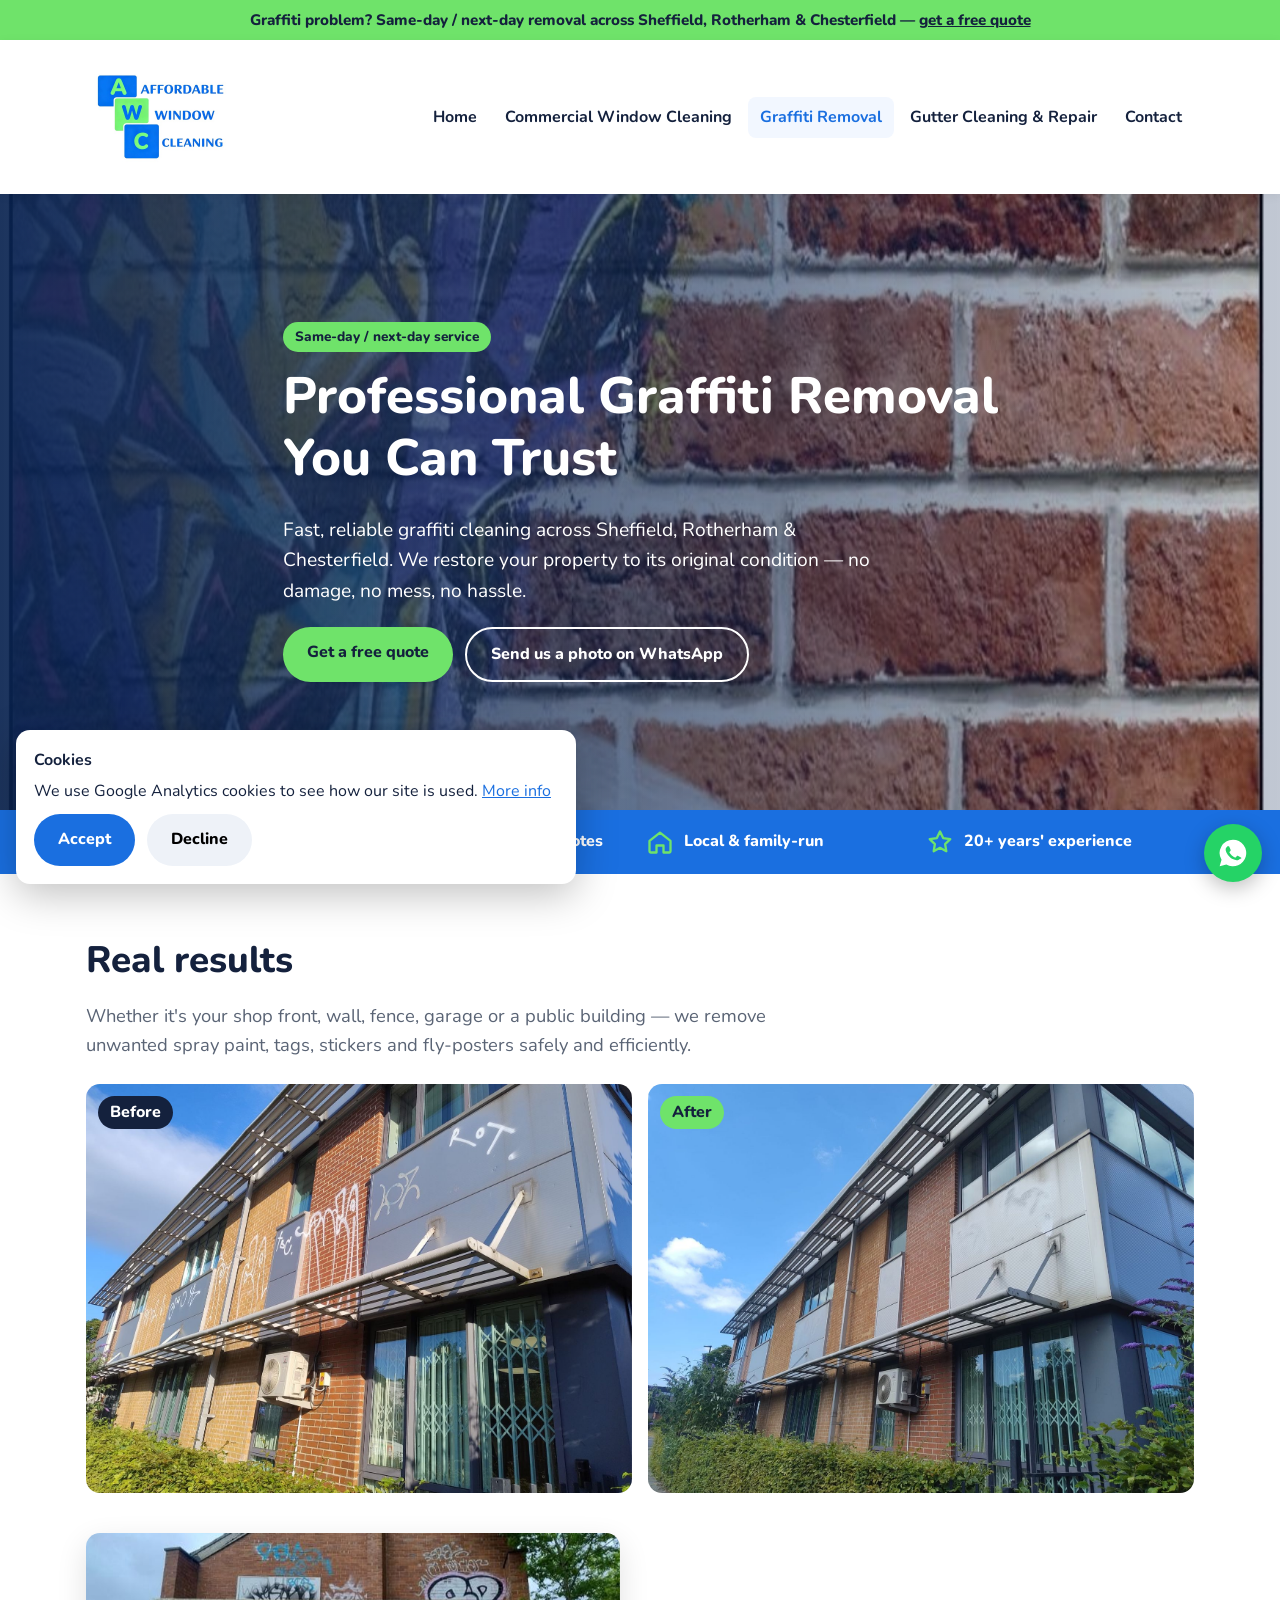
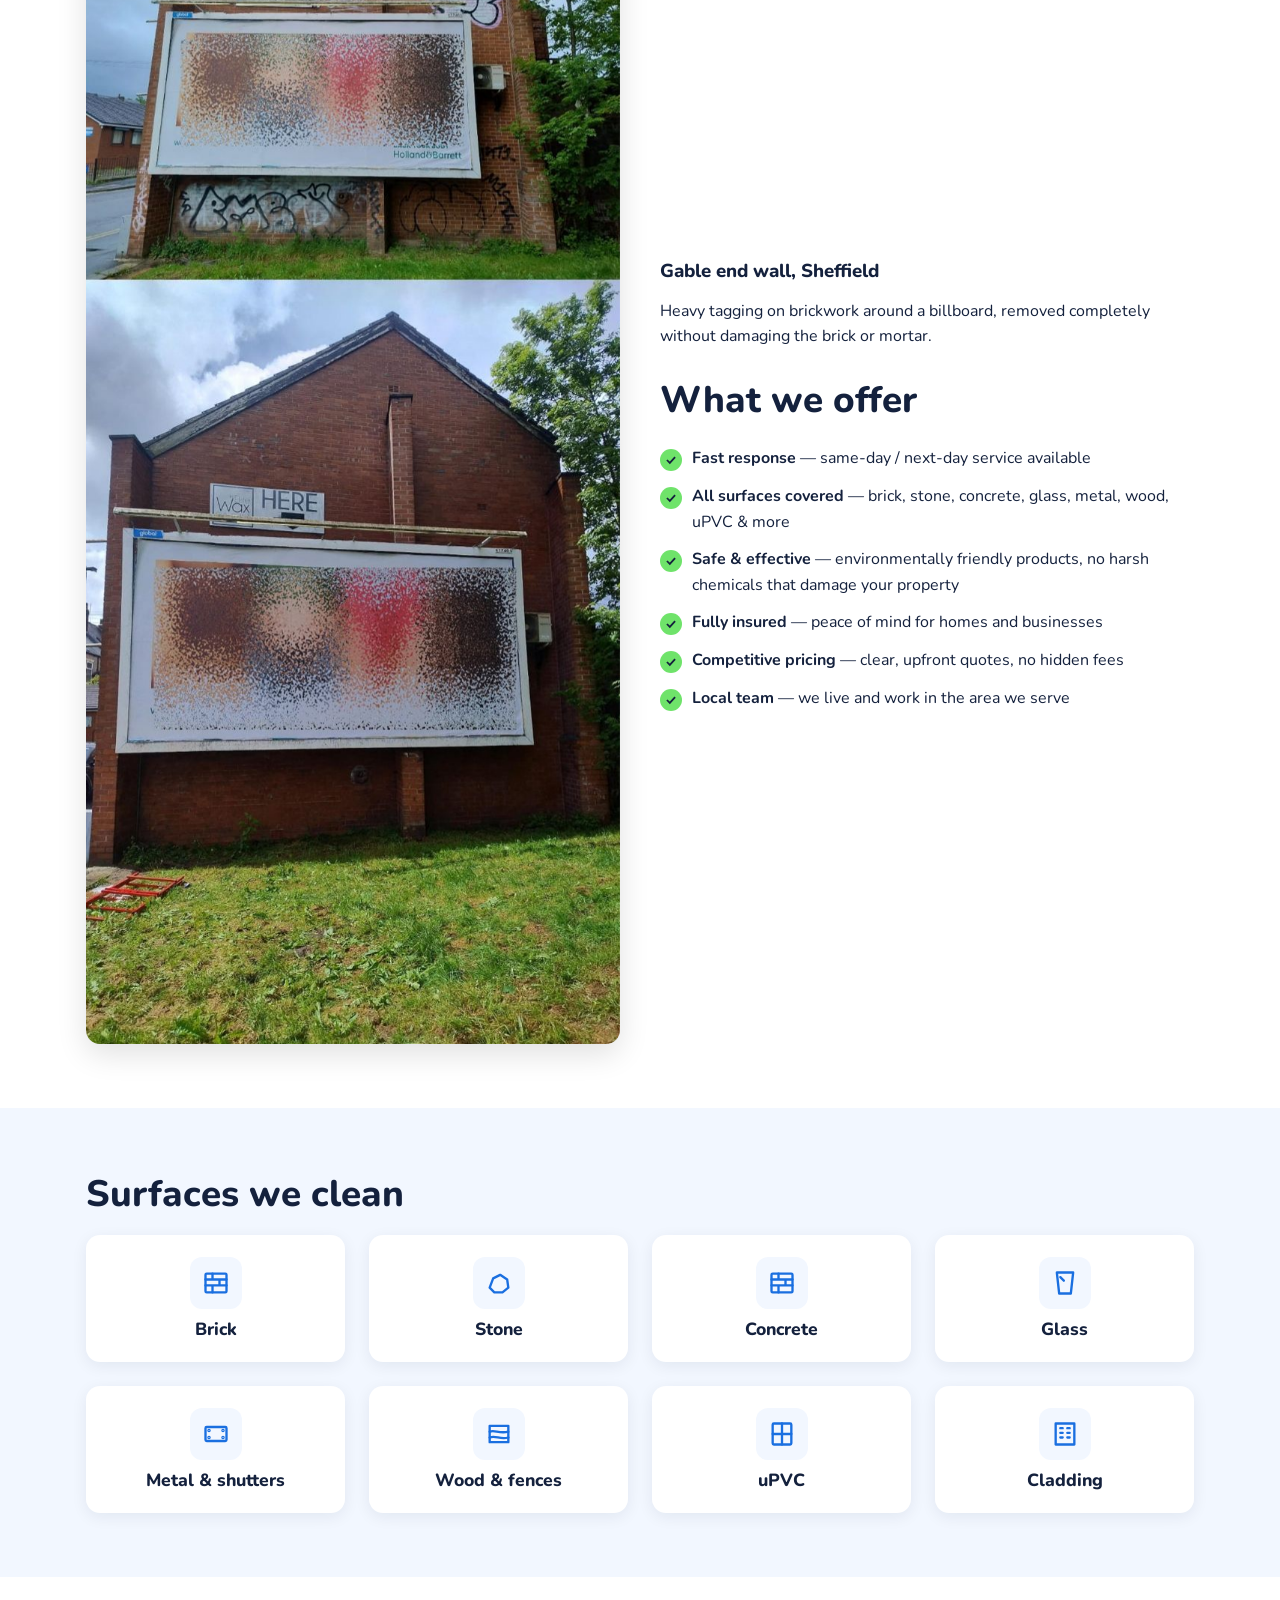
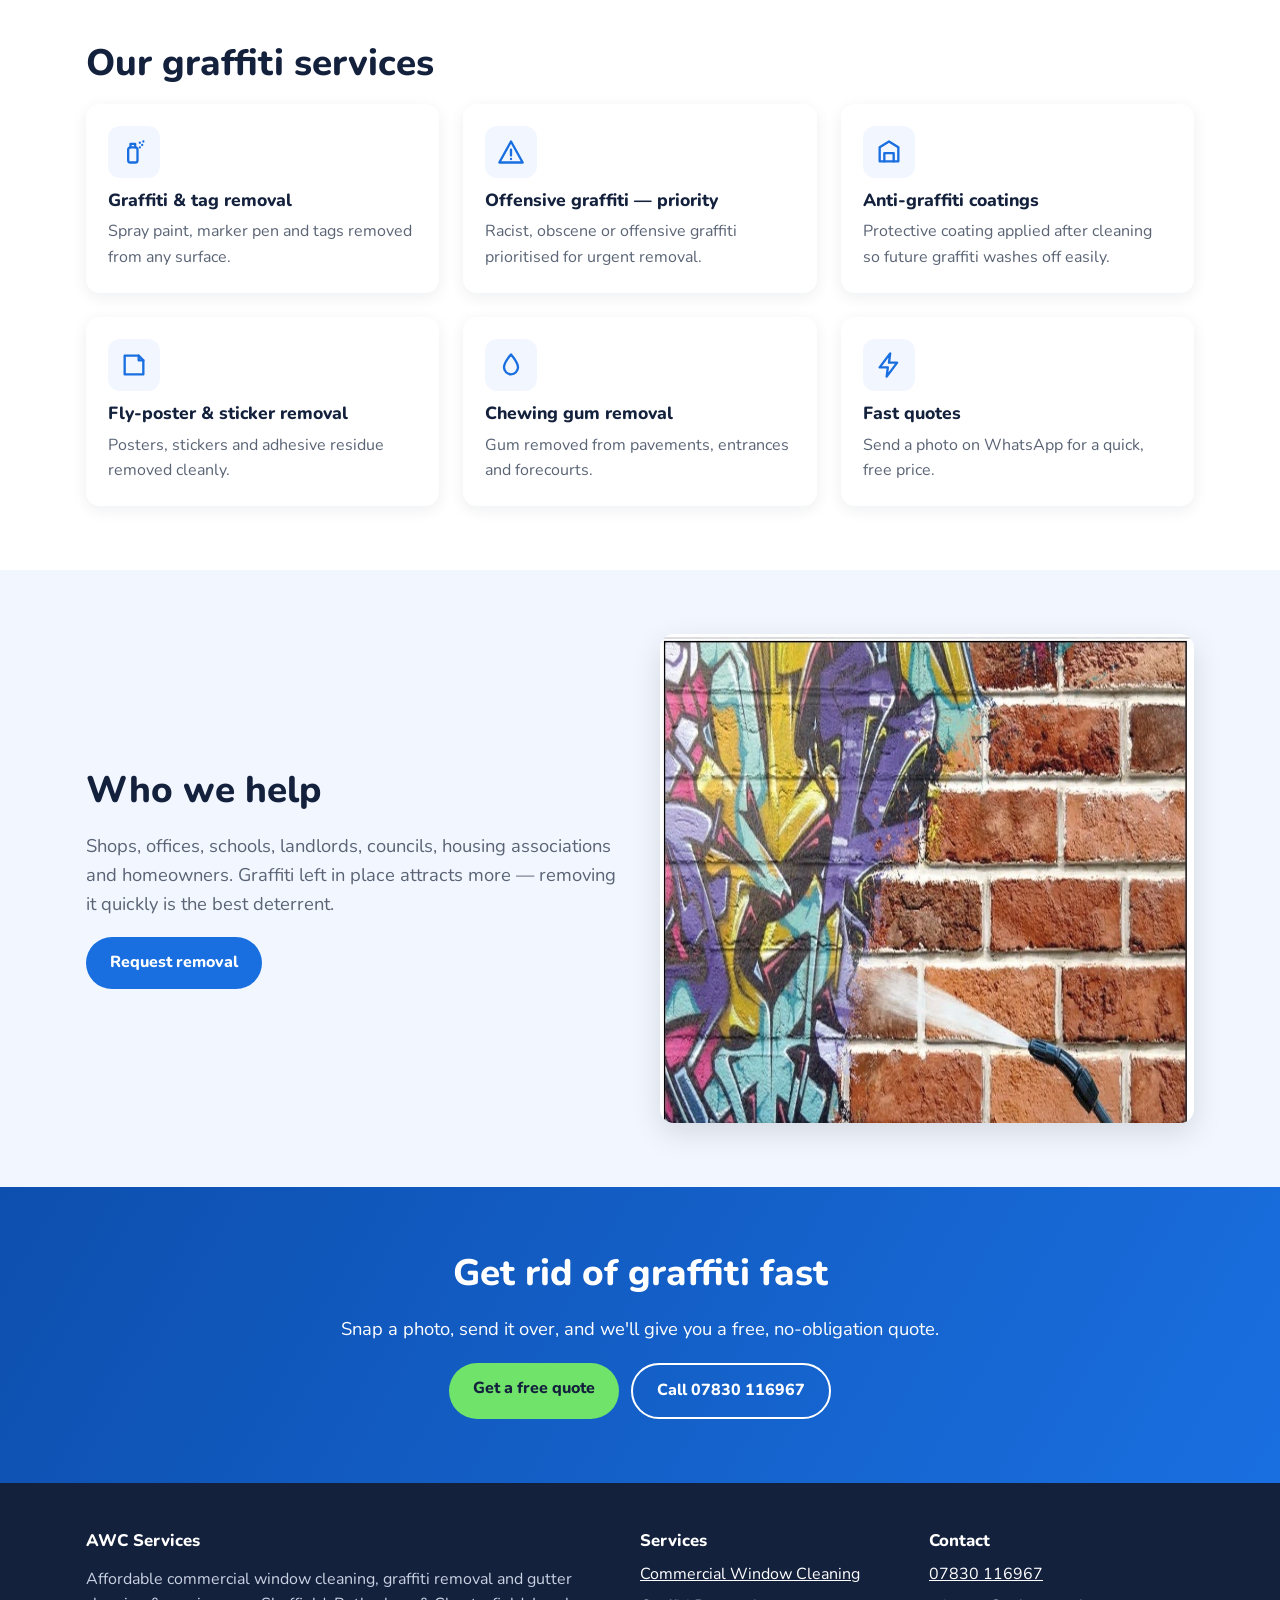
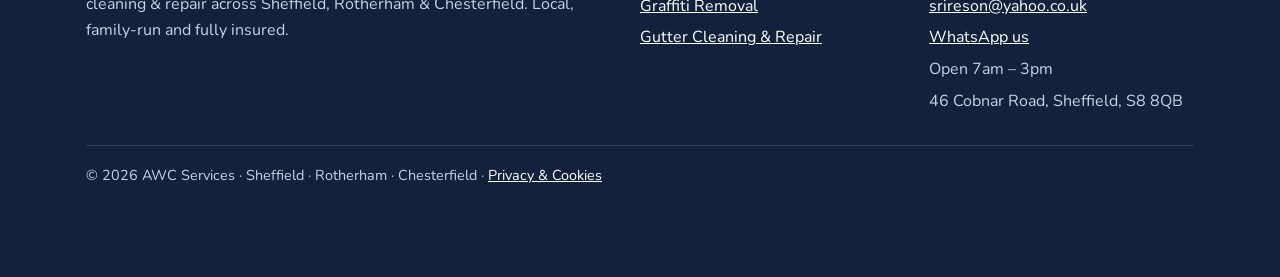
<file: graffiti-removal.html>
<!doctype html>
<html lang="en-GB">
<head>
<meta charset="utf-8">
<meta name="viewport" content="width=device-width,initial-scale=1">
<title>Graffiti Removal Sheffield, Rotherham & Chesterfield | Fast & Safe | AWC Services</title>
<meta name="description" content="Professional graffiti removal in Sheffield, Rotherham & Chesterfield. Same-day / next-day service, all surfaces, eco-friendly methods, anti-graffiti coatings. Fully insured, free quotes.">
<link rel="canonical" href="https://www.a-w-c.co.uk/graffiti-removal.html">
<meta property="og:title" content="Graffiti Removal Sheffield, Rotherham & Chesterfield | Fast & Safe | AWC Services"><meta property="og:description" content="Professional graffiti removal in Sheffield, Rotherham & Chesterfield. Same-day / next-day service, all surfaces, eco-friendly methods, anti-graffiti coatings. Fully insured, free quotes."><meta property="og:image" content="https://www.a-w-c.co.uk/images/logo.jpg">
<link rel="icon" href="images/logo.jpg">
<link rel="preconnect" href="https://fonts.googleapis.com"><link rel="preconnect" href="https://fonts.gstatic.com" crossorigin>
<link href="https://fonts.googleapis.com/css2?family=Nunito:wght@400;700;800&display=swap" rel="stylesheet">
<link rel="stylesheet" href="css/style.css">
<script type="application/ld+json">{"@context":"https://schema.org","@type":"LocalBusiness","name":"AWC Services","alternateName":"Affordable Window Cleaning","image":"https://www.a-w-c.co.uk/images/logo.jpg","telephone":"+447830116967","url":"https://www.a-w-c.co.uk","areaServed":["Sheffield","Rotherham","Chesterfield"],"address":{"@type":"PostalAddress","streetAddress":"46 Cobnar Road","addressLocality":"Sheffield","postalCode":"S8 8QB","addressCountry":"GB"},"openingHours":"07:00-15:00"}</script>
<script defer src="js/parallax.js"></script>

</head>
<body>
<div class="promo">Graffiti problem? Same-day / next-day removal across Sheffield, Rotherham &amp; Chesterfield — <a href="graffiti-removal.html">get a free quote</a></div>
<header><nav class="nav" aria-label="Main">
<a class="logo" href="index.html"><img src="images/logo.jpg" alt="AWC – Affordable Window Cleaning" width="150" height="150"></a>
<button class="burger" aria-label="Menu" aria-expanded="false" onclick="var m=document.getElementById('menu');m.classList.toggle('open');this.setAttribute('aria-expanded',m.classList.contains('open'))">&#9776;</button>
<ul class="menu" id="menu"><li><a href="index.html">Home</a></li><li><a href="commercial-window-cleaning.html">Commercial Window Cleaning</a></li><li><a href="graffiti-removal.html" class=active>Graffiti Removal</a></li><li><a href="gutter-cleaning.html">Gutter Cleaning & Repair</a></li><li><a href="contact.html">Contact</a></li></ul>
</nav></header>
<main>
<section class="hero" style="min-height:440px"><div class="hero-bg" data-parallax><img src="images/graffiti-pressure-wash.jpg" alt="" fetchpriority="high"></div><div class="wrap">
<span class="tag">Same-day / next-day service</span>
<h1>Professional Graffiti Removal<br>You Can Trust</h1>
<p>Fast, reliable graffiti cleaning across Sheffield, Rotherham &amp; Chesterfield. We restore your property to its original condition — no damage, no mess, no hassle.</p>
<div class="ctas"><a class="btn btn-green" href="contact.html">Get a free quote</a><a class="btn btn-line" href="https://wa.me/447830116967">Send us a photo on WhatsApp</a></div>
</div></section>
<div class="badges"><ul>
<li><svg viewBox="0 0 24 24" fill="none" stroke="currentColor" stroke-width="2" stroke-linecap="round" stroke-linejoin="round" aria-hidden="true"><path d="M12 2l8 3v6c0 5-3.5 9.5-8 11-4.5-1.5-8-6-8-11V5z"/><path d="M8.5 12l2.5 2.5 4.5-5"/></svg>Fully insured</li><li><svg viewBox="0 0 24 24" fill="none" stroke="currentColor" stroke-width="2" stroke-linecap="round" stroke-linejoin="round" aria-hidden="true"><path d="M4 4h16v12H8l-4 4z"/><path d="M8 9h8M8 12h5"/></svg>Free, no-obligation quotes</li><li><svg viewBox="0 0 24 24" fill="none" stroke="currentColor" stroke-width="2" stroke-linecap="round" stroke-linejoin="round" aria-hidden="true"><path d="M3 11l9-7 9 7v9a1 1 0 0 1-1 1h-5v-6H9v6H4a1 1 0 0 1-1-1z"/></svg>Local &amp; family-run</li><li><svg viewBox="0 0 24 24" fill="none" stroke="currentColor" stroke-width="2" stroke-linecap="round" stroke-linejoin="round" aria-hidden="true"><path d="M12 3l2.7 5.6 6.1.9-4.4 4.3 1 6.1L12 17l-5.4 2.9 1-6.1L3.2 9.5l6.1-.9z"/></svg>20+ years' experience</li>
</ul></div>
<section><div class="wrap">
<h2>Real results</h2><p class="lead">Whether it's your shop front, wall, fence, garage or a public building — we remove unwanted spray paint, tags, stickers and fly-posters safely and efficiently.</p>
<div class="ba" style="margin-top:24px"><figure><div class="px" data-parallax data-speed="0.05"><img src="images/graffiti-office-before.jpg" alt="Graffiti tags on office cladding and brick" loading="lazy"></div><figcaption>Before</figcaption></figure><figure><div class="px" data-parallax data-speed="0.05"><img src="images/graffiti-office-after.jpg" alt="Office cladding and brick after graffiti removal" loading="lazy"></div><figcaption>After</figcaption></figure></div>
<div class="split" style="margin-top:40px">
<div class="px px-gable" data-parallax data-speed="0.05"><img src="images/graffiti-gable-before-after.jpg" alt="Gable end wall before and after graffiti removal" loading="lazy"></div>
<div><h3>Gable end wall, Sheffield</h3><p>Heavy tagging on brickwork around a billboard, removed completely without damaging the brick or mortar.</p>
<h2 style="margin-top:28px">What we offer</h2>
<ul class="ticks"><li><strong>Fast response</strong> — same-day / next-day service available</li><li><strong>All surfaces covered</strong> — brick, stone, concrete, glass, metal, wood, uPVC &amp; more</li><li><strong>Safe &amp; effective</strong> — environmentally friendly products, no harsh chemicals that damage your property</li><li><strong>Fully insured</strong> — peace of mind for homes and businesses</li><li><strong>Competitive pricing</strong> — clear, upfront quotes, no hidden fees</li><li><strong>Local team</strong> — we live and work in the area we serve</li></ul>
</div></div></div></section>
<section class="soft"><div class="wrap"><h2>Surfaces we clean</h2>
<div class="grid g4 surfaces"><div class="tile" style="text-align:center"><div class="icon" style="margin:0 auto 10px"><svg viewBox="0 0 24 24" fill="none" stroke="currentColor" stroke-width="2" stroke-linecap="round" stroke-linejoin="round" aria-hidden="true"><rect x="3" y="4" width="18" height="16" rx="1"/><path d="M3 9h18M3 14h18M9 4v5M15 9v5M9 14v6"/></svg></div><h3 style="margin:0">Brick</h3></div><div class="tile" style="text-align:center"><div class="icon" style="margin:0 auto 10px"><svg viewBox="0 0 24 24" fill="none" stroke="currentColor" stroke-width="2" stroke-linecap="round" stroke-linejoin="round" aria-hidden="true"><path d="M4 16l3-8 6-3 6 4 1 7-5 4H8z"/></svg></div><h3 style="margin:0">Stone</h3></div><div class="tile" style="text-align:center"><div class="icon" style="margin:0 auto 10px"><svg viewBox="0 0 24 24" fill="none" stroke="currentColor" stroke-width="2" stroke-linecap="round" stroke-linejoin="round" aria-hidden="true"><rect x="3" y="4" width="18" height="16" rx="1"/><path d="M3 9h18M3 14h18M9 4v5M15 9v5M9 14v6"/></svg></div><h3 style="margin:0">Concrete</h3></div><div class="tile" style="text-align:center"><div class="icon" style="margin:0 auto 10px"><svg viewBox="0 0 24 24" fill="none" stroke="currentColor" stroke-width="2" stroke-linecap="round" stroke-linejoin="round" aria-hidden="true"><path d="M5 3h14l-2 18H7z"/><path d="M8 7l3 3"/></svg></div><h3 style="margin:0">Glass</h3></div><div class="tile" style="text-align:center"><div class="icon" style="margin:0 auto 10px"><svg viewBox="0 0 24 24" fill="none" stroke="currentColor" stroke-width="2" stroke-linecap="round" stroke-linejoin="round" aria-hidden="true"><rect x="3" y="6" width="18" height="12" rx="1"/><circle cx="6" cy="9" r=".5"/><circle cx="18" cy="9" r=".5"/><circle cx="6" cy="15" r=".5"/><circle cx="18" cy="15" r=".5"/></svg></div><h3 style="margin:0">Metal &amp; shutters</h3></div><div class="tile" style="text-align:center"><div class="icon" style="margin:0 auto 10px"><svg viewBox="0 0 24 24" fill="none" stroke="currentColor" stroke-width="2" stroke-linecap="round" stroke-linejoin="round" aria-hidden="true"><path d="M4 5h16v14H4z"/><path d="M4 10c4-2 8 2 16 0M4 15c5-2 9 2 16 0"/></svg></div><h3 style="margin:0">Wood &amp; fences</h3></div><div class="tile" style="text-align:center"><div class="icon" style="margin:0 auto 10px"><svg viewBox="0 0 24 24" fill="none" stroke="currentColor" stroke-width="2" stroke-linecap="round" stroke-linejoin="round" aria-hidden="true"><rect x="4" y="3" width="16" height="18" rx="1"/><path d="M12 3v18M4 12h16"/></svg></div><h3 style="margin:0">uPVC</h3></div><div class="tile" style="text-align:center"><div class="icon" style="margin:0 auto 10px"><svg viewBox="0 0 24 24" fill="none" stroke="currentColor" stroke-width="2" stroke-linecap="round" stroke-linejoin="round" aria-hidden="true"><rect x="4" y="3" width="16" height="18"/><path d="M8 7h2M14 7h2M8 11h2M14 11h2M8 15h2M14 15h2"/></svg></div><h3 style="margin:0">Cladding</h3></div></div>
</div></section>
<section><div class="wrap"><h2>Our graffiti services</h2>
<div class="grid g3"><div class="tile"><div class="icon"><svg viewBox="0 0 24 24" fill="none" stroke="currentColor" stroke-width="2" stroke-linecap="round" stroke-linejoin="round" aria-hidden="true"><rect x="7" y="8" width="8" height="13" rx="2"/><path d="M9 8V5h4v3M17 4h.01M19 6h.01M17 8h.01M20 3h.01"/></svg></div><h3>Graffiti &amp; tag removal</h3><p style="margin:0;color:var(--muted)">Spray paint, marker pen and tags removed from any surface.</p></div><div class="tile"><div class="icon"><svg viewBox="0 0 24 24" fill="none" stroke="currentColor" stroke-width="2" stroke-linecap="round" stroke-linejoin="round" aria-hidden="true"><path d="M12 3l10 18H2z"/><path d="M12 10v5M12 18h.01"/></svg></div><h3>Offensive graffiti — priority</h3><p style="margin:0;color:var(--muted)">Racist, obscene or offensive graffiti prioritised for urgent removal.</p></div><div class="tile"><div class="icon"><svg viewBox="0 0 24 24" fill="none" stroke="currentColor" stroke-width="2" stroke-linecap="round" stroke-linejoin="round" aria-hidden="true"><path d="M4 20V8l8-5 8 5v12z"/><path d="M8 20v-7h8v7"/></svg></div><h3>Anti-graffiti coatings</h3><p style="margin:0;color:var(--muted)">Protective coating applied after cleaning so future graffiti washes off easily.</p></div><div class="tile"><div class="icon"><svg viewBox="0 0 24 24" fill="none" stroke="currentColor" stroke-width="2" stroke-linecap="round" stroke-linejoin="round" aria-hidden="true"><path d="M4 4h12l4 4v12H4z"/><path d="M16 4v4h4"/></svg></div><h3>Fly-poster &amp; sticker removal</h3><p style="margin:0;color:var(--muted)">Posters, stickers and adhesive residue removed cleanly.</p></div><div class="tile"><div class="icon"><svg viewBox="0 0 24 24" fill="none" stroke="currentColor" stroke-width="2" stroke-linecap="round" stroke-linejoin="round" aria-hidden="true"><path d="M12 3s6 7 6 11a6 6 0 0 1-12 0c0-4 6-11 6-11z"/></svg></div><h3>Chewing gum removal</h3><p style="margin:0;color:var(--muted)">Gum removed from pavements, entrances and forecourts.</p></div><div class="tile"><div class="icon"><svg viewBox="0 0 24 24" fill="none" stroke="currentColor" stroke-width="2" stroke-linecap="round" stroke-linejoin="round" aria-hidden="true"><path d="M13 2L4 14h7l-1 8 9-12h-7z"/></svg></div><h3>Fast quotes</h3><p style="margin:0;color:var(--muted)">Send a photo on WhatsApp for a quick, free price.</p></div></div>
</div></section>
<section class="soft"><div class="wrap split">
<div><h2>Who we help</h2><p class="lead">Shops, offices, schools, landlords, councils, housing associations and homeowners. Graffiti left in place attracts more — removing it quickly is the best deterrent.</p>
<a class="btn btn-blue" href="contact.html">Request removal</a></div>
<img src="images/graffiti-pressure-wash.jpg" alt="Pressure washing graffiti off a brick wall" loading="lazy">
</div></section>
<section class="band"><div class="wrap"><h2>Get rid of graffiti fast</h2><p>Snap a photo, send it over, and we'll give you a free, no-obligation quote.</p><div class="ctas" style="justify-content:center"><a class="btn btn-green" href="contact.html">Get a free quote</a><a class="btn btn-line" href="tel:+447830116967">Call 07830 116967</a></div></div></section>
</main>
<footer><div class="wrap">
<div class="grid">
<div><h3>AWC Services</h3><p>Affordable commercial window cleaning, graffiti removal and gutter cleaning &amp; repair across Sheffield, Rotherham &amp; Chesterfield. Local, family-run and fully insured.</p></div>
<div><h3>Services</h3><ul><li><a href="commercial-window-cleaning.html">Commercial Window Cleaning</a></li><li><a href="graffiti-removal.html">Graffiti Removal</a></li><li><a href="gutter-cleaning.html">Gutter Cleaning & Repair</a></li></ul></div>
<div><h3>Contact</h3><ul><li><a href="tel:+447830116967">07830 116967</a></li><li><a class="em" data-u="srireson" data-d="yahoo.co.uk" href="contact.html">srireson [at] yahoo.co.uk</a></li><li><a href="https://wa.me/447830116967">WhatsApp us</a></li><li>Open 7am – 3pm</li><li>46 Cobnar Road, Sheffield, S8 8QB</li></ul></div>
</div>
<div class="copy">&copy; <span id="yr">2026</span> AWC Services · Sheffield · Rotherham · Chesterfield · <a href="privacy.html">Privacy &amp; Cookies</a></div>
</div></footer>
<a class="wa-float" href="https://wa.me/447830116967" aria-label="WhatsApp AWC"><svg viewBox="0 0 24 24" fill="currentColor" aria-hidden="true"><path d="M12 2a10 10 0 0 0-8.6 15.1L2 22l5-1.3A10 10 0 1 0 12 2zm5.4 14.2c-.2.6-1.3 1.2-1.8 1.2-.5.1-1 .2-3.3-.7-2.8-1.1-4.6-4-4.7-4.2-.1-.2-1.1-1.5-1.1-2.9s.7-2 1-2.3c.2-.3.5-.3.7-.3h.5c.2 0 .4 0 .6.5l.9 2.1c.1.2.1.4 0 .5l-.3.5-.4.5c-.1.1-.3.3-.1.6.2.3.8 1.3 1.7 2.1 1.2 1 2.1 1.3 2.4 1.5.3.1.5.1.6-.1l.9-1c.2-.3.4-.2.6-.1l2 1c.3.1.5.2.5.3.1.2.1.7-.1 1.3z"/></svg></a>
<div class="mobile-bar"><a href="tel:+447830116967">&#9742; Call</a><a href="https://wa.me/447830116967">WhatsApp</a></div>
<div class="cookie" id="cookie"><strong>Cookies</strong><p style="margin:.3em 0">We use Google Analytics cookies to see how our site is used. <a href="privacy.html">More info</a></p><div class="ctas"><button class="btn btn-blue" onclick="ck('y')">Accept</button><button class="btn" style="background:#eef2f8" onclick="ck('n')">Decline</button></div></div>
<script>
document.getElementById('yr').textContent=new Date().getFullYear();
document.querySelectorAll('a.em').forEach(function(a){var e=a.dataset.u+'@'+a.dataset.d;a.href='mailto:'+e;a.textContent=e;});
function ga(){var s=document.createElement('script');s.async=1;s.src='https://www.googletagmanager.com/gtag/js?id=G-XXXXXXXXXX';document.head.appendChild(s);window.dataLayer=window.dataLayer||[];window.gtag=function(){dataLayer.push(arguments)};gtag('js',new Date());gtag('config','G-XXXXXXXXXX');}
function ck(v){try{localStorage.setItem('awc-ck',v)}catch(e){}document.getElementById('cookie').style.display='none';if(v=='y')ga();}
(function(){var v=null;try{v=localStorage.getItem('awc-ck')}catch(e){}if(v=='y')ga();else if(!v)document.getElementById('cookie').style.display='block';})();
</script>
</body>
</html>
</file>
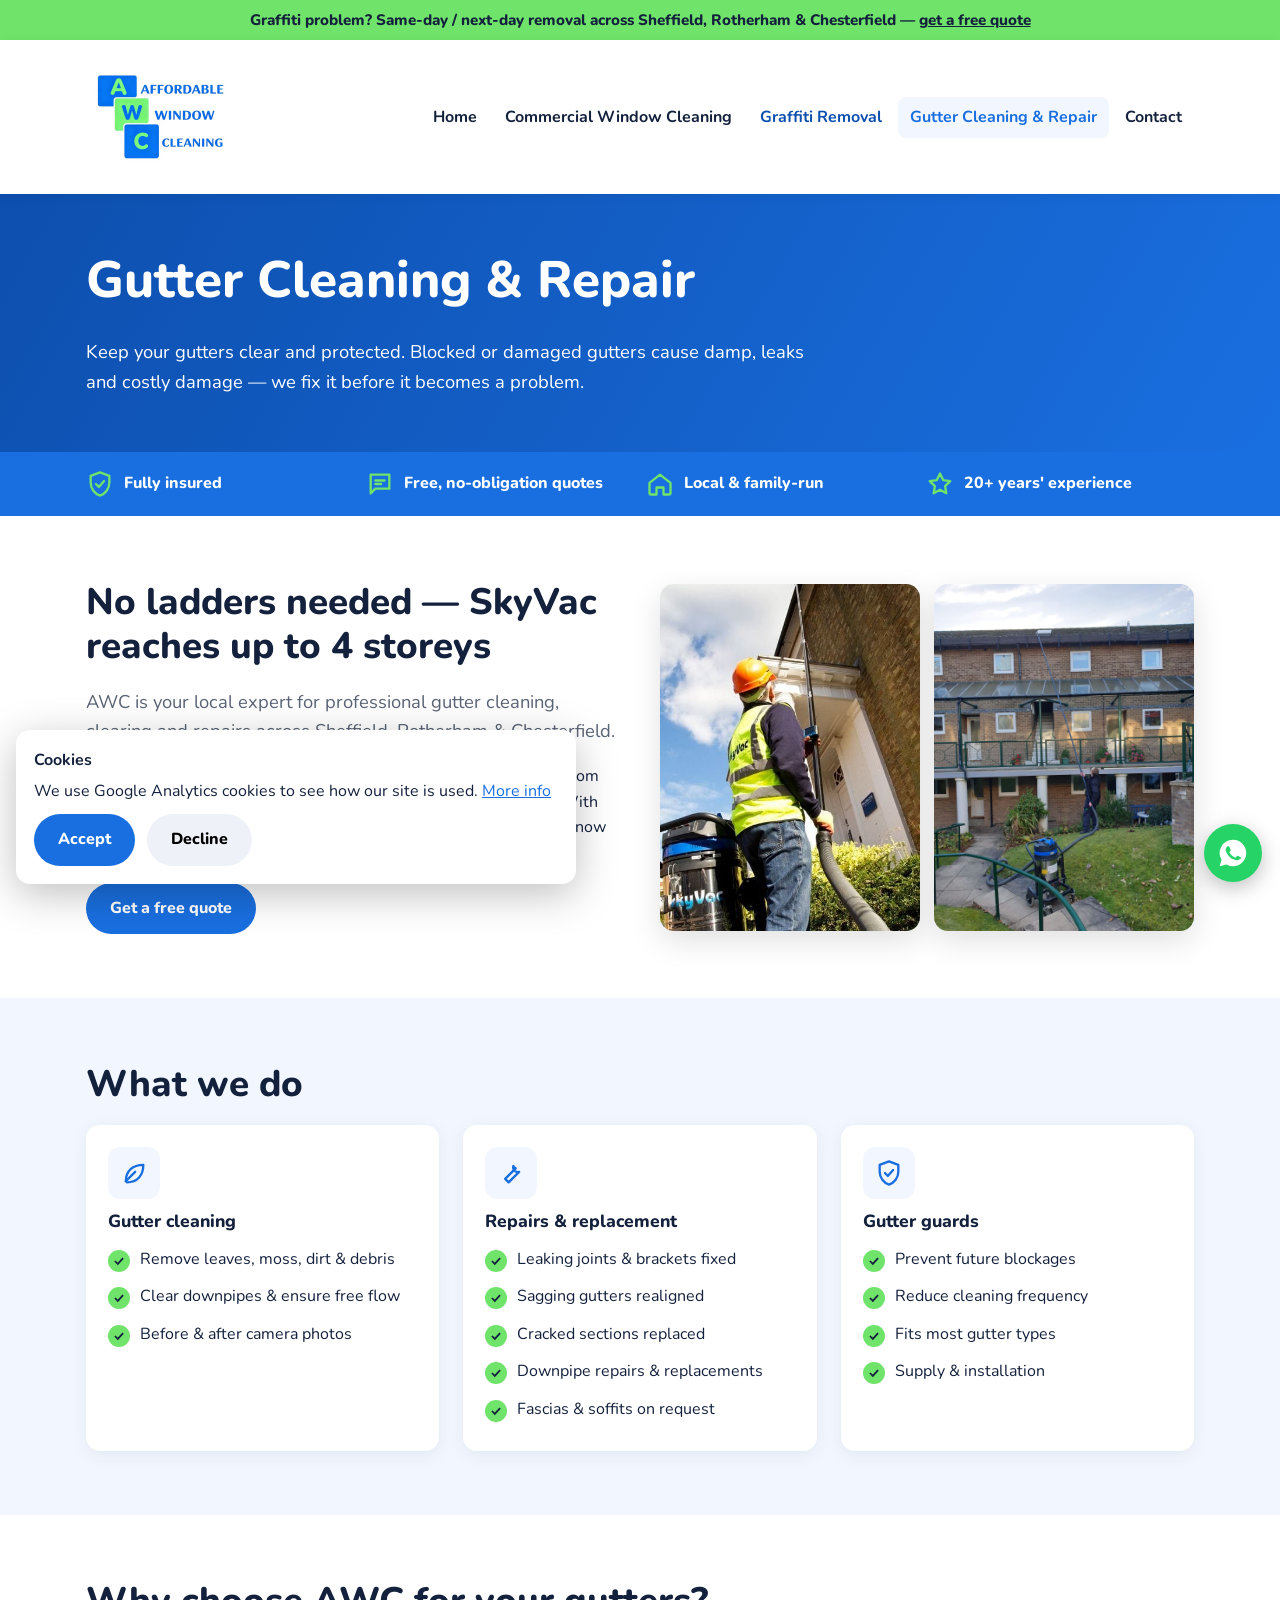
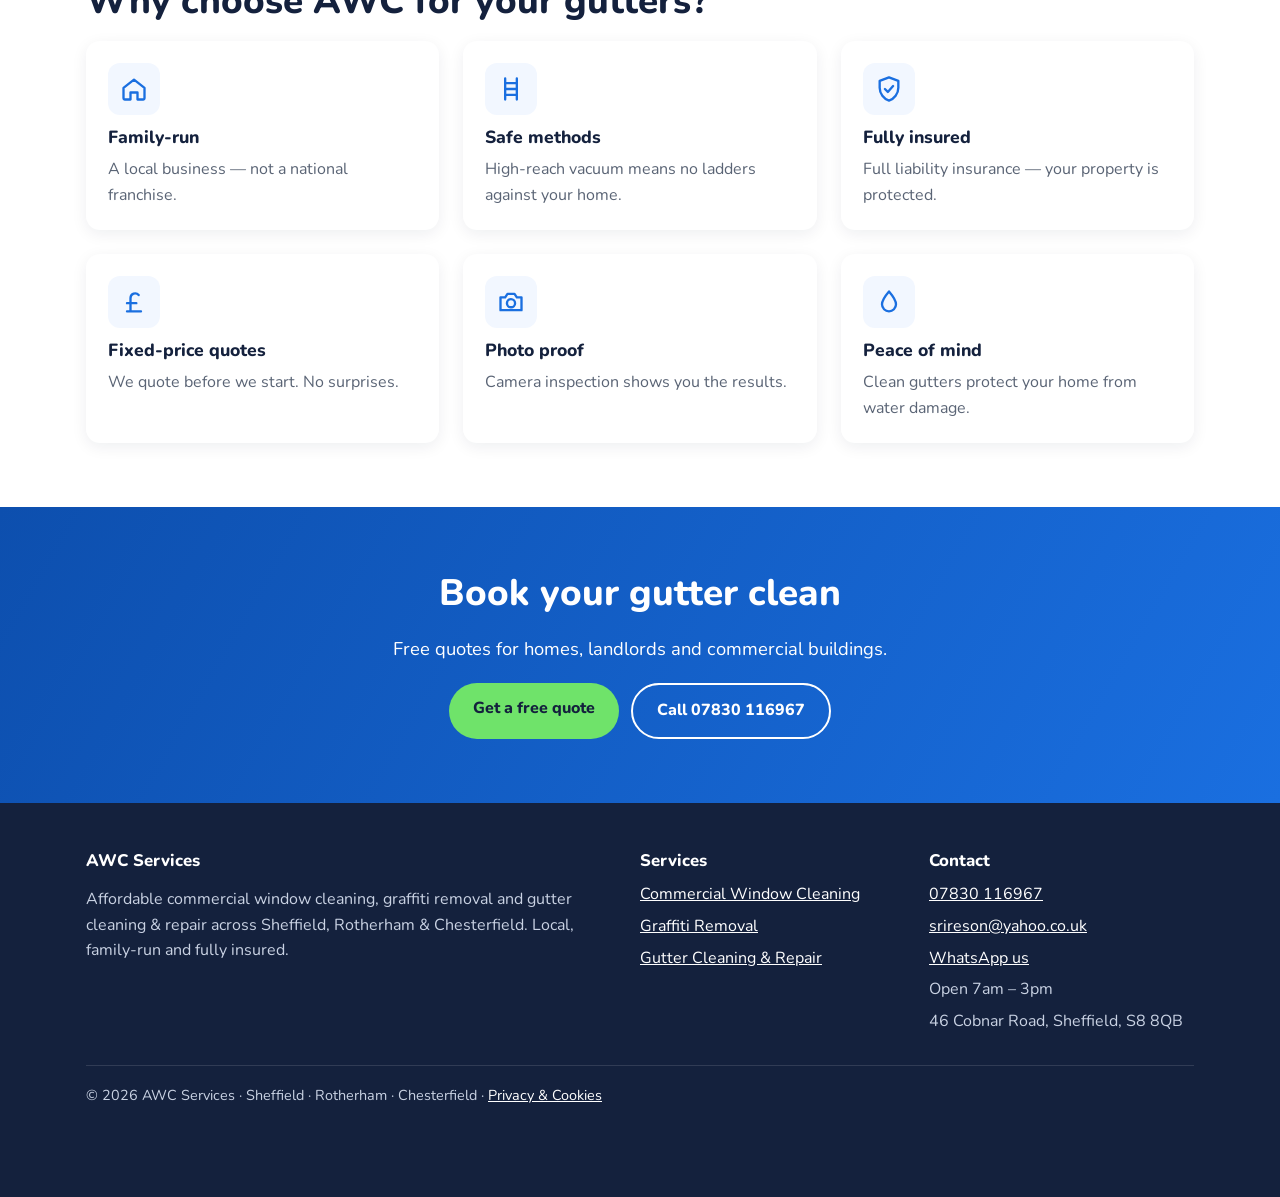
<file: gutter-cleaning.html>
<!doctype html>
<html lang="en-GB">
<head>
<meta charset="utf-8">
<meta name="viewport" content="width=device-width,initial-scale=1">
<title>Gutter Cleaning & Repair Sheffield, Rotherham & Chesterfield | SkyVac | AWC Services</title>
<meta name="description" content="Gutter cleaning, repairs, replacements and gutter guards in Sheffield, Rotherham & Chesterfield. SkyVac reaches 4 storeys — no ladders. Fully insured, free quotes.">
<link rel="canonical" href="https://www.a-w-c.co.uk/gutter-cleaning.html">
<meta property="og:title" content="Gutter Cleaning & Repair Sheffield, Rotherham & Chesterfield | SkyVac | AWC Services"><meta property="og:description" content="Gutter cleaning, repairs, replacements and gutter guards in Sheffield, Rotherham & Chesterfield. SkyVac reaches 4 storeys — no ladders. Fully insured, free quotes."><meta property="og:image" content="https://www.a-w-c.co.uk/images/logo.jpg">
<link rel="icon" href="images/logo.jpg">
<link rel="preconnect" href="https://fonts.googleapis.com"><link rel="preconnect" href="https://fonts.gstatic.com" crossorigin>
<link href="https://fonts.googleapis.com/css2?family=Nunito:wght@400;700;800&display=swap" rel="stylesheet">
<link rel="stylesheet" href="css/style.css">
<script type="application/ld+json">{"@context":"https://schema.org","@type":"LocalBusiness","name":"AWC Services","alternateName":"Affordable Window Cleaning","image":"https://www.a-w-c.co.uk/images/logo.jpg","telephone":"+447830116967","url":"https://www.a-w-c.co.uk","areaServed":["Sheffield","Rotherham","Chesterfield"],"address":{"@type":"PostalAddress","streetAddress":"46 Cobnar Road","addressLocality":"Sheffield","postalCode":"S8 8QB","addressCountry":"GB"},"openingHours":"07:00-15:00"}</script>
<script defer src="js/parallax.js"></script>

</head>
<body>
<div class="promo">Graffiti problem? Same-day / next-day removal across Sheffield, Rotherham &amp; Chesterfield — <a href="graffiti-removal.html">get a free quote</a></div>
<header><nav class="nav" aria-label="Main">
<a class="logo" href="index.html"><img src="images/logo.jpg" alt="AWC – Affordable Window Cleaning" width="150" height="150"></a>
<button class="burger" aria-label="Menu" aria-expanded="false" onclick="var m=document.getElementById('menu');m.classList.toggle('open');this.setAttribute('aria-expanded',m.classList.contains('open'))">&#9776;</button>
<ul class="menu" id="menu"><li><a href="index.html">Home</a></li><li><a href="commercial-window-cleaning.html">Commercial Window Cleaning</a></li><li><a href="graffiti-removal.html" class=hot>Graffiti Removal</a></li><li><a href="gutter-cleaning.html" class=active>Gutter Cleaning & Repair</a></li><li><a href="contact.html">Contact</a></li></ul>
</nav></header>
<main>
<div class="page-head"><div class="wrap"><h1>Gutter Cleaning &amp; Repair</h1><p>Keep your gutters clear and protected. Blocked or damaged gutters cause damp, leaks and costly damage — we fix it before it becomes a problem.</p></div></div>
<div class="badges"><ul>
<li><svg viewBox="0 0 24 24" fill="none" stroke="currentColor" stroke-width="2" stroke-linecap="round" stroke-linejoin="round" aria-hidden="true"><path d="M12 2l8 3v6c0 5-3.5 9.5-8 11-4.5-1.5-8-6-8-11V5z"/><path d="M8.5 12l2.5 2.5 4.5-5"/></svg>Fully insured</li><li><svg viewBox="0 0 24 24" fill="none" stroke="currentColor" stroke-width="2" stroke-linecap="round" stroke-linejoin="round" aria-hidden="true"><path d="M4 4h16v12H8l-4 4z"/><path d="M8 9h8M8 12h5"/></svg>Free, no-obligation quotes</li><li><svg viewBox="0 0 24 24" fill="none" stroke="currentColor" stroke-width="2" stroke-linecap="round" stroke-linejoin="round" aria-hidden="true"><path d="M3 11l9-7 9 7v9a1 1 0 0 1-1 1h-5v-6H9v6H4a1 1 0 0 1-1-1z"/></svg>Local &amp; family-run</li><li><svg viewBox="0 0 24 24" fill="none" stroke="currentColor" stroke-width="2" stroke-linecap="round" stroke-linejoin="round" aria-hidden="true"><path d="M12 3l2.7 5.6 6.1.9-4.4 4.3 1 6.1L12 17l-5.4 2.9 1-6.1L3.2 9.5l6.1-.9z"/></svg>20+ years' experience</li>
</ul></div>
<section><div class="wrap split">
<div><h2>No ladders needed — SkyVac reaches up to 4 storeys</h2>
<p class="lead">AWC is your local expert for professional gutter cleaning, clearing and repairs across Sheffield, Rotherham &amp; Chesterfield.</p>
<p>Our SkyVac high-reach vacuum system lets us clear gutters safely from the ground — no ladders against your home, no mess left behind. With the built-in camera we can show you before &amp; after photos, so you know the job's done properly.</p>
<a class="btn btn-blue" href="contact.html">Get a free quote</a></div>
<div class="grid g2" style="gap:14px;align-items:center"><img src="images/skyvac-operator.jpg" alt="Operator using a SkyVac high-reach vacuum to clear gutters from the ground" loading="lazy" style="aspect-ratio:3/4;object-fit:cover;width:100%"><img src="images/gutter-vac.jpg" alt="AWC using SkyVac to clean gutters on a block of flats" loading="lazy" style="aspect-ratio:3/4;object-fit:cover;width:100%"></div>
</div></section>
<section class="soft"><div class="wrap"><h2>What we do</h2>
<div class="grid g3">
<div class="tile"><div class="icon"><svg viewBox="0 0 24 24" fill="none" stroke="currentColor" stroke-width="2" stroke-linecap="round" stroke-linejoin="round" aria-hidden="true"><path d="M5 19c0-9 6-14 15-14 0 9-5 15-14 15"/><path d="M5 19l8-8"/></svg></div><h3>Gutter cleaning</h3><ul class="ticks"><li>Remove leaves, moss, dirt &amp; debris</li><li>Clear downpipes &amp; ensure free flow</li><li>Before &amp; after camera photos</li></ul></div>
<div class="tile"><div class="icon"><svg viewBox="0 0 24 24" fill="none" stroke="currentColor" stroke-width="2" stroke-linecap="round" stroke-linejoin="round" aria-hidden="true"><path d="M14 6a4 4 0 0 0 5 5l-9 9-3-3 9-9a4 4 0 0 1-2-2z"/></svg></div><h3>Repairs &amp; replacement</h3><ul class="ticks"><li>Leaking joints &amp; brackets fixed</li><li>Sagging gutters realigned</li><li>Cracked sections replaced</li><li>Downpipe repairs &amp; replacements</li><li>Fascias &amp; soffits on request</li></ul></div>
<div class="tile"><div class="icon"><svg viewBox="0 0 24 24" fill="none" stroke="currentColor" stroke-width="2" stroke-linecap="round" stroke-linejoin="round" aria-hidden="true"><path d="M12 2l8 3v6c0 5-3.5 9.5-8 11-4.5-1.5-8-6-8-11V5z"/><path d="M8.5 12l2.5 2.5 4.5-5"/></svg></div><h3>Gutter guards</h3><ul class="ticks"><li>Prevent future blockages</li><li>Reduce cleaning frequency</li><li>Fits most gutter types</li><li>Supply &amp; installation</li></ul></div>
</div></div></section>
<section><div class="wrap"><h2>Why choose AWC for your gutters?</h2>
<div class="grid g3"><div class="tile"><div class="icon"><svg viewBox="0 0 24 24" fill="none" stroke="currentColor" stroke-width="2" stroke-linecap="round" stroke-linejoin="round" aria-hidden="true"><path d="M3 11l9-7 9 7v9a1 1 0 0 1-1 1h-5v-6H9v6H4a1 1 0 0 1-1-1z"/></svg></div><h3>Family-run</h3><p style="margin:0;color:var(--muted)">A local business — not a national franchise.</p></div><div class="tile"><div class="icon"><svg viewBox="0 0 24 24" fill="none" stroke="currentColor" stroke-width="2" stroke-linecap="round" stroke-linejoin="round" aria-hidden="true"><path d="M7 3v18M17 3v18M7 7h10M7 12h10M7 17h10"/></svg></div><h3>Safe methods</h3><p style="margin:0;color:var(--muted)">High-reach vacuum means no ladders against your home.</p></div><div class="tile"><div class="icon"><svg viewBox="0 0 24 24" fill="none" stroke="currentColor" stroke-width="2" stroke-linecap="round" stroke-linejoin="round" aria-hidden="true"><path d="M12 2l8 3v6c0 5-3.5 9.5-8 11-4.5-1.5-8-6-8-11V5z"/><path d="M8.5 12l2.5 2.5 4.5-5"/></svg></div><h3>Fully insured</h3><p style="margin:0;color:var(--muted)">Full liability insurance — your property is protected.</p></div><div class="tile"><div class="icon"><svg viewBox="0 0 24 24" fill="none" stroke="currentColor" stroke-width="2" stroke-linecap="round" stroke-linejoin="round" aria-hidden="true"><path d="M16 6a4 4 0 0 0-7 2.5V20M6 13h8M6 20h12"/></svg></div><h3>Fixed-price quotes</h3><p style="margin:0;color:var(--muted)">We quote before we start. No surprises.</p></div><div class="tile"><div class="icon"><svg viewBox="0 0 24 24" fill="none" stroke="currentColor" stroke-width="2" stroke-linecap="round" stroke-linejoin="round" aria-hidden="true"><path d="M3 8h4l2-3h6l2 3h4v11H3z"/><circle cx="12" cy="13" r="3.5"/></svg></div><h3>Photo proof</h3><p style="margin:0;color:var(--muted)">Camera inspection shows you the results.</p></div><div class="tile"><div class="icon"><svg viewBox="0 0 24 24" fill="none" stroke="currentColor" stroke-width="2" stroke-linecap="round" stroke-linejoin="round" aria-hidden="true"><path d="M12 3s6 7 6 11a6 6 0 0 1-12 0c0-4 6-11 6-11z"/></svg></div><h3>Peace of mind</h3><p style="margin:0;color:var(--muted)">Clean gutters protect your home from water damage.</p></div></div>
</div></section>
<section class="band"><div class="wrap"><h2>Book your gutter clean</h2><p>Free quotes for homes, landlords and commercial buildings.</p><div class="ctas" style="justify-content:center"><a class="btn btn-green" href="contact.html">Get a free quote</a><a class="btn btn-line" href="tel:+447830116967">Call 07830 116967</a></div></div></section>
</main>
<footer><div class="wrap">
<div class="grid">
<div><h3>AWC Services</h3><p>Affordable commercial window cleaning, graffiti removal and gutter cleaning &amp; repair across Sheffield, Rotherham &amp; Chesterfield. Local, family-run and fully insured.</p></div>
<div><h3>Services</h3><ul><li><a href="commercial-window-cleaning.html">Commercial Window Cleaning</a></li><li><a href="graffiti-removal.html">Graffiti Removal</a></li><li><a href="gutter-cleaning.html">Gutter Cleaning & Repair</a></li></ul></div>
<div><h3>Contact</h3><ul><li><a href="tel:+447830116967">07830 116967</a></li><li><a class="em" data-u="srireson" data-d="yahoo.co.uk" href="contact.html">srireson [at] yahoo.co.uk</a></li><li><a href="https://wa.me/447830116967">WhatsApp us</a></li><li>Open 7am – 3pm</li><li>46 Cobnar Road, Sheffield, S8 8QB</li></ul></div>
</div>
<div class="copy">&copy; <span id="yr">2026</span> AWC Services · Sheffield · Rotherham · Chesterfield · <a href="privacy.html">Privacy &amp; Cookies</a></div>
</div></footer>
<a class="wa-float" href="https://wa.me/447830116967" aria-label="WhatsApp AWC"><svg viewBox="0 0 24 24" fill="currentColor" aria-hidden="true"><path d="M12 2a10 10 0 0 0-8.6 15.1L2 22l5-1.3A10 10 0 1 0 12 2zm5.4 14.2c-.2.6-1.3 1.2-1.8 1.2-.5.1-1 .2-3.3-.7-2.8-1.1-4.6-4-4.7-4.2-.1-.2-1.1-1.5-1.1-2.9s.7-2 1-2.3c.2-.3.5-.3.7-.3h.5c.2 0 .4 0 .6.5l.9 2.1c.1.2.1.4 0 .5l-.3.5-.4.5c-.1.1-.3.3-.1.6.2.3.8 1.3 1.7 2.1 1.2 1 2.1 1.3 2.4 1.5.3.1.5.1.6-.1l.9-1c.2-.3.4-.2.6-.1l2 1c.3.1.5.2.5.3.1.2.1.7-.1 1.3z"/></svg></a>
<div class="mobile-bar"><a href="tel:+447830116967">&#9742; Call</a><a href="https://wa.me/447830116967">WhatsApp</a></div>
<div class="cookie" id="cookie"><strong>Cookies</strong><p style="margin:.3em 0">We use Google Analytics cookies to see how our site is used. <a href="privacy.html">More info</a></p><div class="ctas"><button class="btn btn-blue" onclick="ck('y')">Accept</button><button class="btn" style="background:#eef2f8" onclick="ck('n')">Decline</button></div></div>
<script>
document.getElementById('yr').textContent=new Date().getFullYear();
document.querySelectorAll('a.em').forEach(function(a){var e=a.dataset.u+'@'+a.dataset.d;a.href='mailto:'+e;a.textContent=e;});
function ga(){var s=document.createElement('script');s.async=1;s.src='https://www.googletagmanager.com/gtag/js?id=G-XXXXXXXXXX';document.head.appendChild(s);window.dataLayer=window.dataLayer||[];window.gtag=function(){dataLayer.push(arguments)};gtag('js',new Date());gtag('config','G-XXXXXXXXXX');}
function ck(v){try{localStorage.setItem('awc-ck',v)}catch(e){}document.getElementById('cookie').style.display='none';if(v=='y')ga();}
(function(){var v=null;try{v=localStorage.getItem('awc-ck')}catch(e){}if(v=='y')ga();else if(!v)document.getElementById('cookie').style.display='block';})();
</script>
</body>
</html>
</file>
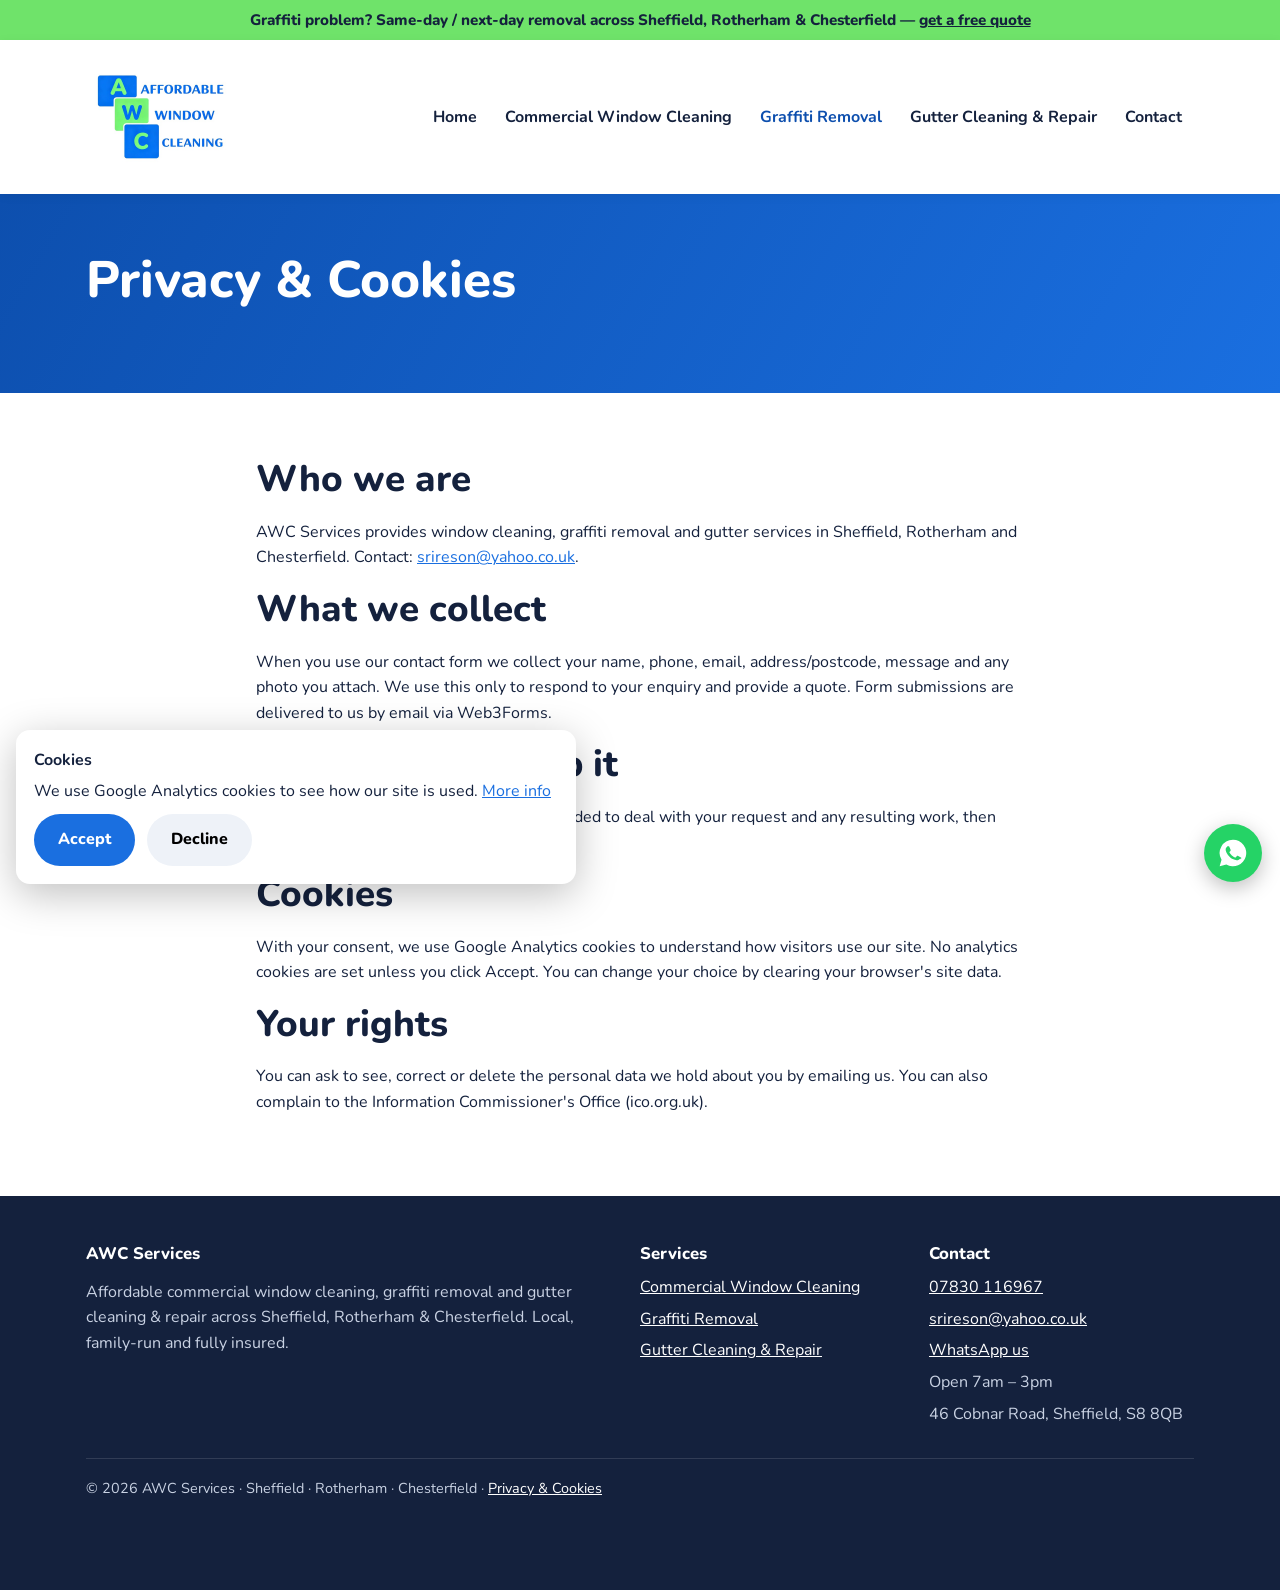
<file: privacy.html>
<!doctype html>
<html lang="en-GB">
<head>
<meta charset="utf-8">
<meta name="viewport" content="width=device-width,initial-scale=1">
<title>Privacy & Cookies | AWC Services</title>
<meta name="description" content="Privacy and cookie policy for AWC Services.">
<link rel="canonical" href="https://www.a-w-c.co.uk/privacy.html">
<meta property="og:title" content="Privacy & Cookies | AWC Services"><meta property="og:description" content="Privacy and cookie policy for AWC Services."><meta property="og:image" content="https://www.a-w-c.co.uk/images/logo.jpg">
<link rel="icon" href="images/logo.jpg">
<link rel="preconnect" href="https://fonts.googleapis.com"><link rel="preconnect" href="https://fonts.gstatic.com" crossorigin>
<link href="https://fonts.googleapis.com/css2?family=Nunito:wght@400;700;800&display=swap" rel="stylesheet">
<link rel="stylesheet" href="css/style.css">
<script type="application/ld+json">{"@context":"https://schema.org","@type":"LocalBusiness","name":"AWC Services","alternateName":"Affordable Window Cleaning","image":"https://www.a-w-c.co.uk/images/logo.jpg","telephone":"+447830116967","url":"https://www.a-w-c.co.uk","areaServed":["Sheffield","Rotherham","Chesterfield"],"address":{"@type":"PostalAddress","streetAddress":"46 Cobnar Road","addressLocality":"Sheffield","postalCode":"S8 8QB","addressCountry":"GB"},"openingHours":"07:00-15:00"}</script>
<script defer src="js/parallax.js"></script>

</head>
<body>
<div class="promo">Graffiti problem? Same-day / next-day removal across Sheffield, Rotherham &amp; Chesterfield — <a href="graffiti-removal.html">get a free quote</a></div>
<header><nav class="nav" aria-label="Main">
<a class="logo" href="index.html"><img src="images/logo.jpg" alt="AWC – Affordable Window Cleaning" width="150" height="150"></a>
<button class="burger" aria-label="Menu" aria-expanded="false" onclick="var m=document.getElementById('menu');m.classList.toggle('open');this.setAttribute('aria-expanded',m.classList.contains('open'))">&#9776;</button>
<ul class="menu" id="menu"><li><a href="index.html">Home</a></li><li><a href="commercial-window-cleaning.html">Commercial Window Cleaning</a></li><li><a href="graffiti-removal.html" class=hot>Graffiti Removal</a></li><li><a href="gutter-cleaning.html">Gutter Cleaning & Repair</a></li><li><a href="contact.html">Contact</a></li></ul>
</nav></header>
<main>
<div class="page-head"><div class="wrap"><h1>Privacy &amp; Cookies</h1></div></div>
<section><div class="wrap" style="max-width:800px">
<h2>Who we are</h2><p>AWC Services provides window cleaning, graffiti removal and gutter services in Sheffield, Rotherham and Chesterfield. Contact: <a class="em" data-u="srireson" data-d="yahoo.co.uk" href="contact.html">srireson [at] yahoo.co.uk</a>.</p>
<h2>What we collect</h2><p>When you use our contact form we collect your name, phone, email, address/postcode, message and any photo you attach. We use this only to respond to your enquiry and provide a quote. Form submissions are delivered to us by email via Web3Forms.</p>
<h2>How long we keep it</h2><p>We keep enquiry details only as long as needed to deal with your request and any resulting work, then delete them.</p>
<h2>Cookies</h2><p>With your consent, we use Google Analytics cookies to understand how visitors use our site. No analytics cookies are set unless you click Accept. You can change your choice by clearing your browser's site data.</p>
<h2>Your rights</h2><p>You can ask to see, correct or delete the personal data we hold about you by emailing us. You can also complain to the Information Commissioner's Office (ico.org.uk).</p>
</div></section>
</main>
<footer><div class="wrap">
<div class="grid">
<div><h3>AWC Services</h3><p>Affordable commercial window cleaning, graffiti removal and gutter cleaning &amp; repair across Sheffield, Rotherham &amp; Chesterfield. Local, family-run and fully insured.</p></div>
<div><h3>Services</h3><ul><li><a href="commercial-window-cleaning.html">Commercial Window Cleaning</a></li><li><a href="graffiti-removal.html">Graffiti Removal</a></li><li><a href="gutter-cleaning.html">Gutter Cleaning & Repair</a></li></ul></div>
<div><h3>Contact</h3><ul><li><a href="tel:+447830116967">07830 116967</a></li><li><a class="em" data-u="srireson" data-d="yahoo.co.uk" href="contact.html">srireson [at] yahoo.co.uk</a></li><li><a href="https://wa.me/447830116967">WhatsApp us</a></li><li>Open 7am – 3pm</li><li>46 Cobnar Road, Sheffield, S8 8QB</li></ul></div>
</div>
<div class="copy">&copy; <span id="yr">2026</span> AWC Services · Sheffield · Rotherham · Chesterfield · <a href="privacy.html">Privacy &amp; Cookies</a></div>
</div></footer>
<a class="wa-float" href="https://wa.me/447830116967" aria-label="WhatsApp AWC"><svg viewBox="0 0 24 24" fill="currentColor" aria-hidden="true"><path d="M12 2a10 10 0 0 0-8.6 15.1L2 22l5-1.3A10 10 0 1 0 12 2zm5.4 14.2c-.2.6-1.3 1.2-1.8 1.2-.5.1-1 .2-3.3-.7-2.8-1.1-4.6-4-4.7-4.2-.1-.2-1.1-1.5-1.1-2.9s.7-2 1-2.3c.2-.3.5-.3.7-.3h.5c.2 0 .4 0 .6.5l.9 2.1c.1.2.1.4 0 .5l-.3.5-.4.5c-.1.1-.3.3-.1.6.2.3.8 1.3 1.7 2.1 1.2 1 2.1 1.3 2.4 1.5.3.1.5.1.6-.1l.9-1c.2-.3.4-.2.6-.1l2 1c.3.1.5.2.5.3.1.2.1.7-.1 1.3z"/></svg></a>
<div class="mobile-bar"><a href="tel:+447830116967">&#9742; Call</a><a href="https://wa.me/447830116967">WhatsApp</a></div>
<div class="cookie" id="cookie"><strong>Cookies</strong><p style="margin:.3em 0">We use Google Analytics cookies to see how our site is used. <a href="privacy.html">More info</a></p><div class="ctas"><button class="btn btn-blue" onclick="ck('y')">Accept</button><button class="btn" style="background:#eef2f8" onclick="ck('n')">Decline</button></div></div>
<script>
document.getElementById('yr').textContent=new Date().getFullYear();
document.querySelectorAll('a.em').forEach(function(a){var e=a.dataset.u+'@'+a.dataset.d;a.href='mailto:'+e;a.textContent=e;});
function ga(){var s=document.createElement('script');s.async=1;s.src='https://www.googletagmanager.com/gtag/js?id=G-XXXXXXXXXX';document.head.appendChild(s);window.dataLayer=window.dataLayer||[];window.gtag=function(){dataLayer.push(arguments)};gtag('js',new Date());gtag('config','G-XXXXXXXXXX');}
function ck(v){try{localStorage.setItem('awc-ck',v)}catch(e){}document.getElementById('cookie').style.display='none';if(v=='y')ga();}
(function(){var v=null;try{v=localStorage.getItem('awc-ck')}catch(e){}if(v=='y')ga();else if(!v)document.getElementById('cookie').style.display='block';})();
</script>
</body>
</html>
</file>
<file: css/style.css>
:root{--blue:#1a6fe0;--blue-d:#0d4fae;--green:#6fe36a;--green-d:#2fa83a;--ink:#14213d;--muted:#5a6475;--bg:#fff;--soft:#f2f7ff;--r:14px}
*{box-sizing:border-box}html{scroll-behavior:smooth}
body{margin:0;font-family:Nunito,system-ui,sans-serif;color:var(--ink);background:var(--bg);line-height:1.6}
img{max-width:100%;display:block}a{color:var(--blue)}
.wrap{max-width:1140px;margin:0 auto;padding:0 16px}
h1,h2,h3{line-height:1.2;margin:0 0 .5em;font-weight:800}
h1{font-size:clamp(2rem,5vw,3.2rem)}h2{font-size:clamp(1.6rem,3.5vw,2.3rem)}
.promo{background:var(--green);color:var(--ink);text-align:center;font-weight:800;padding:8px 16px;font-size:.95rem}
.promo a{color:var(--ink)}
header{position:sticky;top:0;z-index:50;background:#fff;box-shadow:0 2px 10px rgba(0,0,0,.06)}
.nav{display:flex;align-items:center;justify-content:space-between;gap:16px;padding:10px 16px;max-width:1140px;margin:0 auto}
.logo img{height:150px;width:150px;margin:-8px 0}
.menu{display:flex;gap:4px;list-style:none;margin:0;padding:0}
.menu a{display:block;padding:8px 12px;border-radius:8px;text-decoration:none;color:var(--ink);font-weight:700}
.menu a:hover,.menu a.active{background:var(--soft);color:var(--blue)}
.menu a.hot{color:var(--blue-d)}
.burger{display:none;background:none;border:0;font-size:1.8rem;cursor:pointer;color:var(--blue)}
.btn{display:inline-block;padding:13px 24px;border-radius:999px;font-weight:800;text-decoration:none;border:0;cursor:pointer;font:inherit;font-weight:800}
.btn-blue{background:var(--blue);color:#fff}.btn-blue:hover{background:var(--blue-d)}
.btn-green{background:var(--green);color:var(--ink)}.btn-green:hover{background:#5bd556}
.btn-line{border:2px solid #fff;color:#fff}
.hero{position:relative;color:#fff;background:#0b2a55 center/cover no-repeat;min-height:520px;display:flex;align-items:center}
.hero::before{content:"";position:absolute;inset:0;background:linear-gradient(90deg,rgba(9,35,80,.92),rgba(9,35,80,.55) 60%,rgba(9,35,80,.25))}
.hero .wrap{position:relative;padding:64px 16px}
.hero p{font-size:1.2rem;max-width:620px}
.hero .tag{display:inline-block;background:var(--green);color:var(--ink);padding:4px 12px;border-radius:999px;font-weight:800;font-size:.85rem;margin-bottom:14px}
.ctas{display:flex;gap:12px;flex-wrap:wrap;margin-top:20px}
.badges{background:var(--blue);color:#fff}
.badges ul{display:grid;grid-template-columns:repeat(4,1fr);gap:12px;list-style:none;margin:0;padding:18px 16px;max-width:1140px;margin:0 auto}
.badges li{display:flex;align-items:center;gap:10px;font-weight:800}
.badges svg{flex:none;width:28px;height:28px;color:var(--green)}
section{padding:64px 0}.soft{background:var(--soft)}
.lead{font-size:1.15rem;color:var(--muted);max-width:760px}
.grid{display:grid;gap:24px}.g3{grid-template-columns:repeat(3,1fr)}.g2{grid-template-columns:repeat(2,1fr)}.g4{grid-template-columns:repeat(4,1fr)}
.card{background:#fff;border-radius:var(--r);box-shadow:0 6px 24px rgba(20,33,61,.08);overflow:hidden;display:flex;flex-direction:column}
.card img{aspect-ratio:4/3;object-fit:cover;width:100%}
.card .body{padding:20px;flex:1;display:flex;flex-direction:column}
.card .body .btn{margin-top:auto;align-self:flex-start}
.card.feature{outline:3px solid var(--green)}
.ribbon{background:var(--green);color:var(--ink);font-weight:800;font-size:.8rem;padding:3px 10px;border-radius:999px;align-self:flex-start;margin-bottom:8px}
.ticks{list-style:none;padding:0;margin:0}
.ticks li{position:relative;padding:6px 0 6px 32px}
.ticks li::before{content:"";position:absolute;left:0;top:9px;width:22px;height:22px;border-radius:50%;background:var(--green) url("data:image/svg+xml,%3Csvg xmlns='http://www.w3.org/2000/svg' viewBox='0 0 24 24' fill='none' stroke='%2314213d' stroke-width='3'%3E%3Cpath d='M5 12l5 5 9-10'/%3E%3C/svg%3E") center/14px no-repeat}
.split{display:grid;grid-template-columns:1fr 1fr;gap:40px;align-items:center}
.split img{border-radius:var(--r);box-shadow:0 10px 30px rgba(0,0,0,.12)}
.icon{width:52px;height:52px;border-radius:12px;background:var(--soft);color:var(--blue);display:grid;place-items:center;margin-bottom:12px}
.icon svg{width:28px;height:28px}
.tile{background:#fff;border-radius:var(--r);padding:22px;box-shadow:0 4px 16px rgba(20,33,61,.07)}
.tile h3{font-size:1.1rem}
.ba{display:grid;grid-template-columns:1fr 1fr;gap:16px}
.ba figure{margin:0;position:relative}
.ba img{border-radius:var(--r);aspect-ratio:4/3;object-fit:cover;width:100%}
.ba figcaption{position:absolute;top:12px;left:12px;background:var(--ink);color:#fff;font-weight:800;padding:4px 12px;border-radius:999px}
.ba figure:last-child figcaption{background:var(--green);color:var(--ink)}
.band{background:linear-gradient(120deg,var(--blue-d),var(--blue));color:#fff;text-align:center}
.band p{font-size:1.15rem}
.page-head{background:linear-gradient(120deg,var(--blue-d),var(--blue));color:#fff;padding:56px 0}
.page-head p{font-size:1.15rem;max-width:720px;margin:0}
form{display:grid;gap:14px}
label{font-weight:700;display:grid;gap:6px}
input,select,textarea{font:inherit;padding:12px;border:2px solid #d6deea;border-radius:10px;width:100%}
input:focus,select:focus,textarea:focus{outline:none;border-color:var(--blue)}
.row2{display:grid;grid-template-columns:1fr 1fr;gap:14px}
.contact-list{list-style:none;padding:0;margin:0 0 20px}
.contact-list li{padding:10px 0;border-bottom:1px solid #e3e9f2}
footer{background:var(--ink);color:#c9d2e3;padding:48px 0 90px}
footer a{color:#fff}footer h3{color:#fff;font-size:1.05rem}
footer .grid{grid-template-columns:2fr 1fr 1fr}
footer ul{list-style:none;padding:0;margin:0}footer li{padding:3px 0}
.social{display:flex;gap:10px;margin-top:12px}
.social a{width:40px;height:40px;border-radius:50%;background:rgba(255,255,255,.1);display:grid;place-items:center}
.social svg{width:20px;height:20px}
.copy{border-top:1px solid rgba(255,255,255,.12);margin-top:28px;padding-top:18px;font-size:.9rem}
.mobile-bar{display:none}
.wa-float{position:fixed;right:18px;bottom:18px;width:58px;height:58px;border-radius:50%;background:#25d366;color:#fff;display:grid;place-items:center;box-shadow:0 6px 20px rgba(0,0,0,.25);z-index:60}
.wa-float svg{width:32px;height:32px}
.cookie{position:fixed;left:16px;right:16px;bottom:16px;max-width:560px;background:#fff;border-radius:var(--r);box-shadow:0 10px 40px rgba(0,0,0,.25);padding:18px;z-index:70;display:none}
.cookie .ctas{margin-top:10px}
@media(max-width:900px){
.logo img{height:104px;width:104px;margin:-6px 0}
.burger{display:block}
.menu{display:none;position:absolute;top:100%;left:0;right:0;background:#fff;flex-direction:column;padding:8px 16px 16px;box-shadow:0 10px 20px rgba(0,0,0,.08)}
.menu.open{display:flex}
.g3,.g4,.g2,.split,footer .grid{grid-template-columns:1fr}
.badges ul{grid-template-columns:1fr 1fr}
.g4.surfaces{grid-template-columns:1fr 1fr}
.row2{grid-template-columns:1fr}
.hero{min-height:440px}
.mobile-bar{display:grid;grid-template-columns:1fr 1fr;position:fixed;bottom:0;left:0;right:0;z-index:60}
.mobile-bar a{padding:15px;text-align:center;font-weight:800;text-decoration:none;color:#fff;background:var(--blue)}
.mobile-bar a+a{background:#25d366}
.wa-float{display:none}
.cookie{bottom:70px}
}
@media(max-width:520px){.ba{grid-template-columns:1fr}}
.hero-grid{display:grid;grid-template-columns:1.1fr .9fr;gap:40px;align-items:center}
.logo3d{position:relative;aspect-ratio:3/2;background:#fff;border-radius:22px;box-shadow:0 20px 50px rgba(0,0,0,.35);overflow:hidden}
.logo3d img,.logo3d video{position:absolute;inset:0;width:100%;height:100%;object-fit:contain}
.logo3d video{opacity:0}.logo3d video.on{opacity:1}
@media(max-width:900px){.hero-grid{grid-template-columns:1fr}.logo3d{max-width:420px}}
.hero-grid h1{font-size:clamp(1.9rem,3.4vw,2.7rem)}

/* parallax */
.hero{overflow:hidden}
.hero::before{z-index:1}
.hero .wrap{z-index:2}
.hero-bg{position:absolute;inset:0;overflow:hidden;z-index:0}
.hero-bg img,.px img{position:absolute;left:0;top:0;width:100%;height:118%;object-fit:cover;will-change:transform}
.hero-bg img{top:-9%}
.px{position:relative;overflow:hidden;border-radius:var(--r);aspect-ratio:4/3}
.px img{top:-4%;height:108%;border-radius:0;aspect-ratio:auto;box-shadow:none}
.px-gable{aspect-ratio:769/1600;box-shadow:0 10px 30px rgba(0,0,0,.12)}
.ba .px img{aspect-ratio:auto}
</file>
